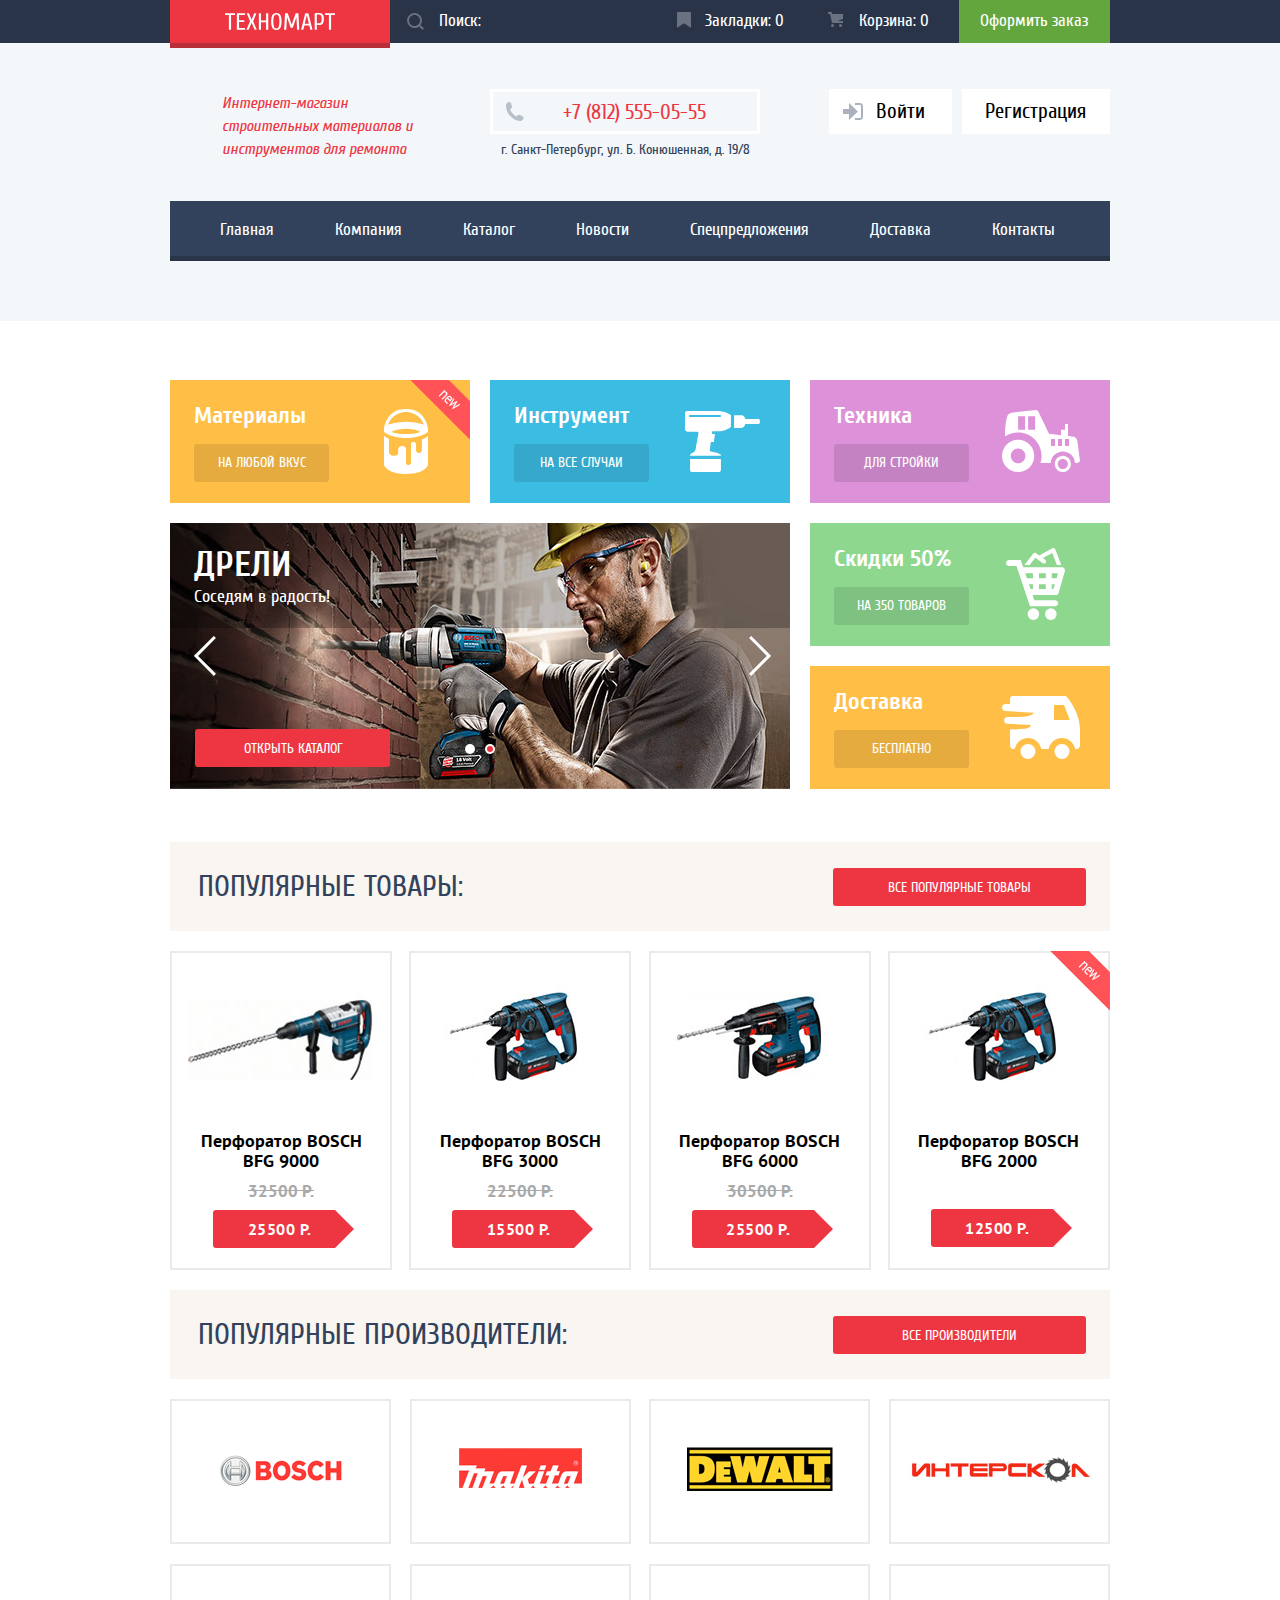
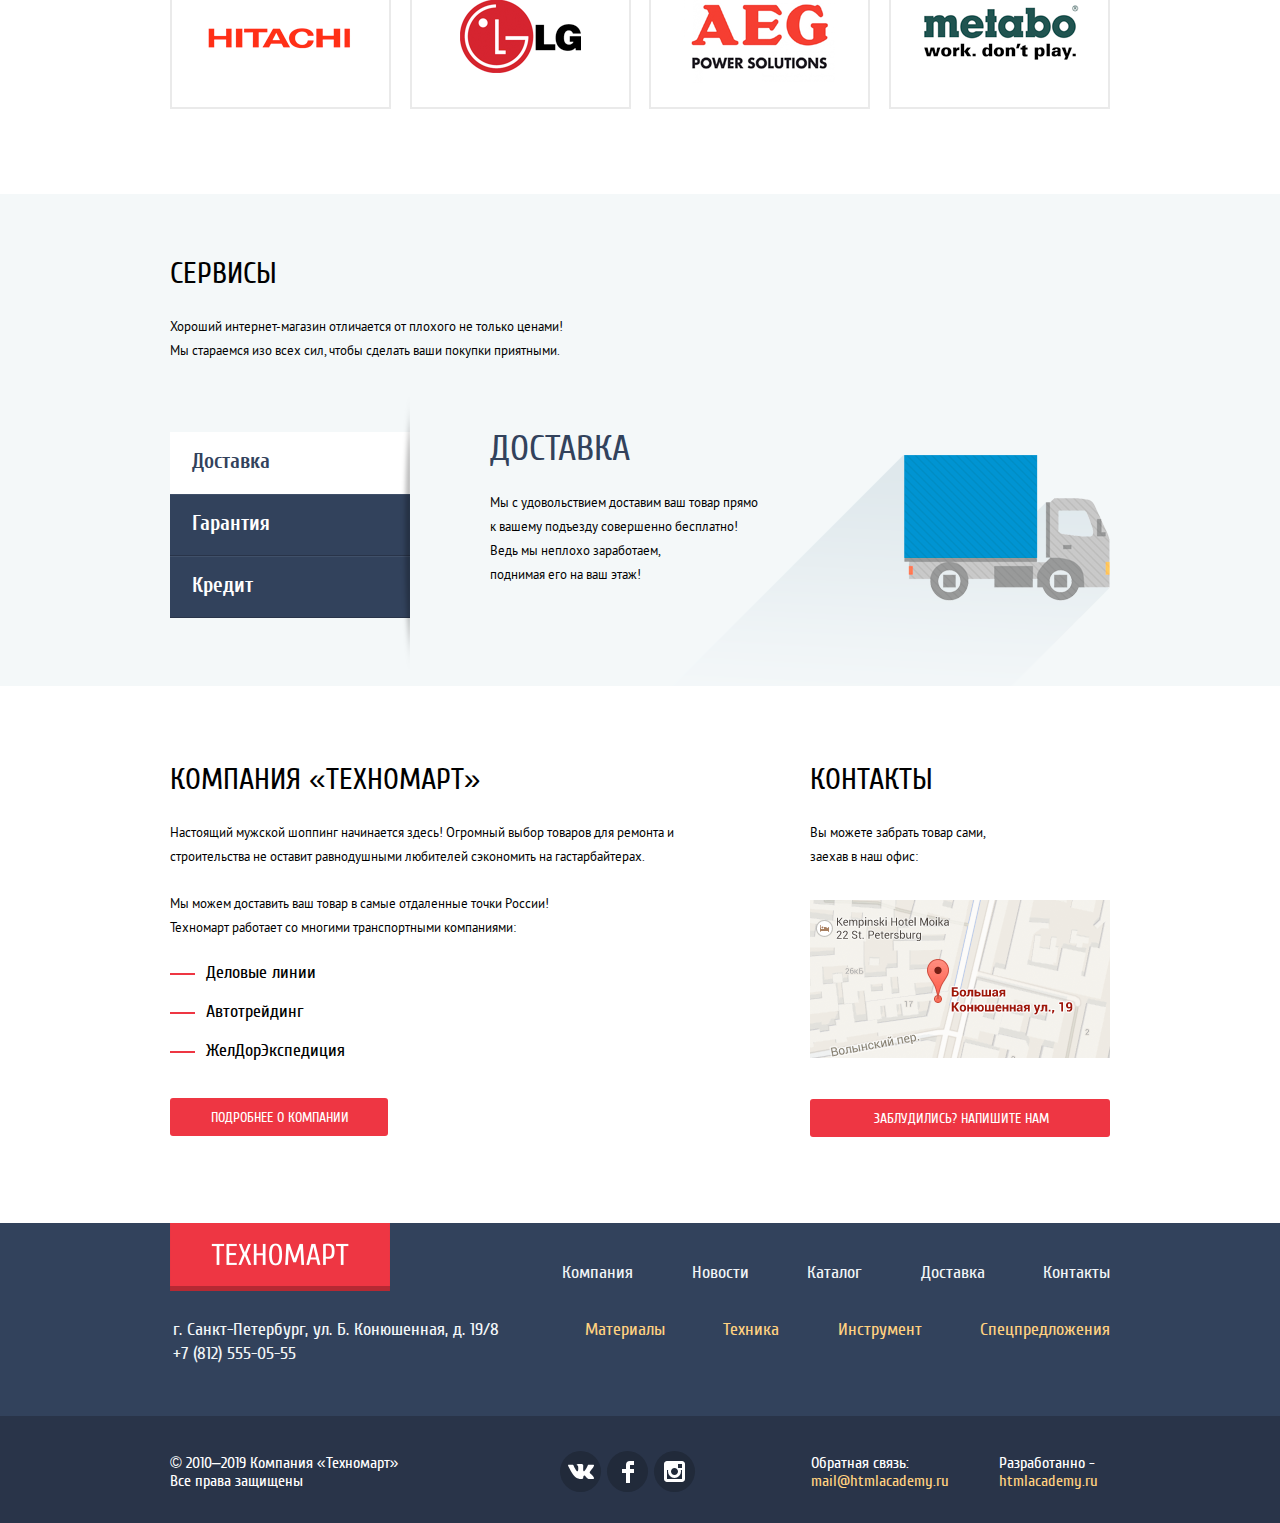
<file: index.html>
<!DOCTYPE html>
<html lang="ru">
<head>
    <meta charset="utf-8">
    <title>HTML Academy: Техномарт</title>
    <link rel="stylesheet" href="css/normalize.css">
    <link rel="stylesheet" href="css/style.min.css">
</head>
<body>
<svg style="display:none">
    <symbol id="icon-search" viewBox="0 0 17 17">
        <path d="M17 15.586l-3.542-3.542A7.465 7.465 0 0 0 15 7.5 7.5 7.5 0 1 0 7.5 15c1.71 0 3.282-.579 4.544-1.542L15.586 17 17 15.586zM2 7.5C2 4.467 4.467 2 7.5 2 10.532 2 13 4.467 13 7.5c0 3.032-2.468 5.5-5.5 5.5A5.506 5.506 0 0 1 2 7.5z"/>
    </symbol>
    <symbol id="icon-mark" viewBox="0 0 14 16">
        <path d="M14 15c0 .55-.368.741-.818.426l-5.363-3.765c-.45-.315-1.187-.315-1.637 0L.818 15.426C.368 15.741 0 15.55 0 15V1c0-.55.45-1 1-1h12c.55 0 1 .45 1 1v14z"/>
    </symbol>
    <symbol id="icon-basket" viewBox="0 0 15 15">
        <circle cx="4.5" cy="13.5" r="1.5"/>
        <circle cx="12.5" cy="13.5" r="1.5"/>
        <path d="M15 2H4.07l-.422-2H0v2h2.031l1.985 9H15V9H9.441L15 6.951z"/>
    </symbol>
    <symbol id="icon-phone" viewBox="0 0 19 19">
        <path d="M15.572 18.985h-.941c-4.129-.488-7.157-2.408-9.359-4.864C3.062 11.66 1.318 8.492.978 4.228V3.084c.078-.774.459-1.304.898-1.757C2.425.766 3.25.044 4.002.019c.554-.018 1.5.38 1.879.899.329.446.504 1.339.656 2.003.154.671.505 1.643.408 2.289-.148 1.007-1.487 1.434-1.879 2.166 1.307 3.135 3.443 5.439 6.293 7.031.715-.392 1.346-1.572 2.332-1.595.359-.009.818.178 1.184.286.402.121.75.275 1.104.408.596.224 1.648.521 2.004 1.021.365.513.57 1.356.49 1.879-.164 1.041-1.879 2.197-2.901 2.579z"/>
    </symbol>
    <symbol id="icon-enter" viewBox="0 0 20 17">
        <path d="M14.875 8.5L6 0v6H0v5h6v6z"/>
        <path d="M16.986 15.01h-5.027V17h5.027c2.178 0 3.004-1.81 3.029-3.026V3.028C19.99 1.811 19.164 0 16.986 0h-5.027v1.99h5.027c.839 0 .992.681 1.01 1.057v10.904c-.017.376-.171 1.059-1.01 1.059z"/>
    </symbol>
    <symbol id="vk" viewBox="0 0 26 15">
        <path d="M16.138 11.51c.956-.309 2.18 2.04 3.483 2.939.978.681 1.727.534 1.727.534l3.473-.05s1.815-.112.957-1.554c-.071-.12-.503-1.069-2.585-3.022-2.177-2.043-1.882-1.712.739-5.244 1.597-2.153 2.236-3.468 2.036-4.028-.192-.539-1.365-.399-1.365-.399L20.69.713c-.381.001-.704.119-.851.515-.003.004-.621 1.666-1.445 3.079-1.741 2.989-2.436 3.148-2.724 2.961-.661-.433-.494-1.737-.494-2.664 0-2.897.432-4.105-.846-4.417-.427-.104-.739-.172-1.828-.182-1.392-.021-2.574 0-3.244.329-.445.223-.786.712-.579.74.26.035.843.16 1.155.586.401.552.389 1.789.389 1.789s.229 3.411-.54 3.834c-.528.29-1.25-.302-2.803-3.016-.793-1.388-1.392-2.922-1.392-2.922s-.116-.285-.326-.441c-.25-.185-.6-.244-.6-.244L.848.684S.29.7.085.946c-.182.218-.015.668-.015.668s2.909 6.881 6.203 10.347c3.02 3.182 6.452 2.971 6.452 2.971h1.555s.469-.054.709-.312c.224-.24.214-.691.214-.691s-.031-2.109.935-2.419z"/>
    </symbol>
    <symbol id="fb" viewBox="0 0 12 22">
        <path d="M12 4V0H8a4 4 0 0 0-4 4v4H0v4h4v10h4V12h4V8H8V4h4z"/>
    </symbol>
    <symbol id="instagram" viewBox="0 0 21 21">
        <path d="M18 0H3C1.35 0 0 1.35 0 3v15c0 1.65 1.35 3 3 3h15c1.65 0 3-1.35 3-3V3c0-1.65-1.35-3-3-3zm-7.5 7c1.93 0 3.5 1.57 3.5 3.5S12.43 14 10.5 14 7 12.43 7 10.5 8.57 7 10.5 7zM18 18H3V9h1.181A6.504 6.504 0 0 0 4 10.5a6.5 6.5 0 1 0 13 0 6.45 6.45 0 0 0-.181-1.5H18v9zm0-11h-4V3h4v4z"/>
    </symbol>
    <symbol id="toggle" viewBox="0 0 22 40">
        <path d="M19.83-.035l2.089 2.099L4.13 19.947l17.847 17.939-2.09 2.099L-.048 19.947z"/>
    </symbol>
</svg>
<header class="header">
    <div class="top-header">
        <div class="container top-header-wrapper">
            <a class="logo header-logo" href="#"><img alt="Техномарт" class="logo-img" height="22" src="img/logo-text.svg" width="137"></a>
            <form action="https://echo.htmlacademy.ru" class="search-form" method="get">
                <label  for="search" class="visually-hidden">Поиск:</label>
                <input type="search" name="search" class="search" id="search" placeholder="Поиск:">
                <svg class="icon-search" width="17" height="17">
                    <use xlink:href="#icon-search"></use>
                </svg>
            </form>
            <a class="markers markers-null" href="#">Закладки: <span class="marker-count">0</span></a>
            <a class="basket basket-null" href="#">Корзина: <span class="basket-count">0</span></a>
            <a class="checkout" href="#">Оформить заказ</a>
        </div>
    </div>
    <div class="bottom-header">
        <div class="container">
            <div class="bottom-header-wrapper">
                <h1 class="main-title">Интернет-магазин строительных материалов и инструментов для ремонта</h1>
                <div class="header-contacts">
                    <a class="phone header-phone" href="tel:+78125550555">
                        +7 (812) 555-05-55
                    </a>
                    <p class="address header-address">г. Санкт-Петербург, ул. Б. Конюшенная, д. 19/8</p>
                </div>
                <ul class="user-menu">
                    <li class="user-menu-item">
                        <a class="user-menu-link icon" href="#">Войти</a>
                    </li>
                    <li class="user-menu-item">
                        <a class="user-menu-link" href="#">Регистрация</a>
                    </li>
                </ul>
            </div>
            <nav class="main-navigation">
                <ul class="navigation-list">
                    <li class="navigation item">
                        <a class="navigation-link" href="#">Главная</a>
                    </li>
                    <li class="navigation item">
                        <a class="navigation-link" href="#">Компания</a>
                    </li>
                    <li class="navigation item">
                        <a class="navigation-link" href="catalog.html">Каталог</a>
                    </li>
                    <li class="navigation item">
                        <a class="navigation-link" href="#">Новости</a>
                    </li>
                    <li class="navigation item">
                        <a class="navigation-link" href="#">Спецпредложения</a>
                    </li>
                    <li class="navigation item">
                        <a class="navigation-link" href="#">Доставка</a>
                    </li>
                    <li class="navigation item">
                        <a class="navigation-link" href="#">Контакты</a>
                    </li>
                </ul>
            </nav>
        </div>
    </div>
</header>
<main>
    <div class="container">
        <section class="banners">
            <h2 class="visually-hidden">Улуги, предоставляемые нашей компанией:</h2>
            <ul class="banners-list">
                <li class="banner materials yellow new">
                    <h3 class="banner-title">Материалы</h3>
                    <a class="btn banner-btn" href="#">На любой вкус</a>
                </li>
                <li class="banner tools blue">
                    <h3 class="banner-title">Инструмент</h3>
                    <a class="btn banner-btn" href="#">На все случаи</a>
                </li>
                <li class="banner technic violet">
                    <h3 class="banner-title">Техника</h3>
                    <a class="btn banner-btn" href="#">Для стройки</a>
                </li>
            </ul>
            <div class="banner-stroke">
                <div class="banners-slider">
                    <div class="slide slide-1">
                        <h2 class="slide-title">Перфораторы</h2>
                        <p class="slide-subtitle">Настоящие мужские игрушки</p>
                    </div>
                    <div class="slide slide-2 active">
                        <h2 class="slide-title">Дрели</h2>
                        <p class="slide-subtitle">Соседям в радость!</p>
                    </div>
                    <a class="btn slide-btn" href="catalog.html">Открыть каталог</a>
                    <button class="slide-toggle back">
                        <svg class="toggle" width="22" height="40">
                            <use xlink:href="#toggle"></use>
                        </svg>
                        <span class="visually-hidden">назад</span>
                    </button>
                    <button class="slide-toggle next">
                        <svg class="toggle" width="22" height="40">
                            <use xlink:href="#toggle"></use>
                        </svg>
                        <span class="visually-hidden">вперед</span>
                    </button>
                    <div class="slide-controls-wrapper">
                        <label class="slide-controls" for="slide-control-1" aria-label="Включить 1 слайд"></label>
                        <label class="slide-controls active" for="slide-control-2" aria-label="Включить 2 слайд"></label>
                    </div>
                    <input checked class="visually-hidden" id="slide-control-1" name="services-slide" type="radio">
                    <input class="visually-hidden" id="slide-control-2" name="services-slide" type="radio">
                </div>
                <ul class="banners-list column">
                    <li class="banner sale green">
                        <h3 class="banner-title">Скидки 50%</h3>
                        <a class="btn banner-btn" href="#">На 350 товаров</a>
                    </li>
                    <li class="banner delivery yellow">
                        <h3 class="banner-title">Доставка</h3>
                        <a class="btn banner-btn" href="#">Бесплатно</a>
                    </li>
                </ul>
            </div>
        </section>
        <section class="popular-product">
            <div class="title-wrapper">
                <h2 class="bg-title">Популярные товары:</h2>
                <a class="btn" href="#">Все популярные товары</a>
            </div>
            <ul class="catalog-list">
                <li>
                    <article class="catalog-item">
                        <div class="catalog-img-wrapper">
                            <img alt="Перфоратор BOSCH BFG 9000" class="catalog-item-img" height="170" src="img/item-1.jpg"
                                 width="218">
                            <div class="catalog-link-buttons">
                                <a class="catalog-link-btn catalog-link-buy" href="#">Купить</a>
                                <a class="catalog-link-btn catalog-link-mark" href="#">В закладки</a>
                            </div>
                        </div>
                        <h3 class="catalog-item-name">Перфоратор BOSCH BFG 9000</h3>
                        <span class="old-price">32500 Р.</span>
                        <div class="btn btn-price">25500 Р.</div>
                    </article>
                </li>
                <li>
                    <article class="catalog-item">
                        <div class="catalog-img-wrapper">
                            <img alt="Перфоратор BOSCH BFG 3000" class="catalog-item-img" height="170" src="img/item-2.jpg"
                                 width="218">
                            <div class="catalog-link-buttons">
                                <a class="catalog-link-btn catalog-link-buy" href="#">Купить</a>
                                <a class="catalog-link-btn catalog-link-mark" href="#">В закладки</a>
                            </div>
                        </div>
                        <h3 class="catalog-item-name">Перфоратор BOSCH BFG 3000</h3>
                        <span class="old-price">22500 Р.</span>
                        <div class="btn btn-price">15500 Р.</div>
                    </article>
                </li>
                <li>
                    <article class="catalog-item">
                        <div class="catalog-img-wrapper">
                            <img alt="Перфоратор BOSCH BFG 6000" class="catalog-item-img" height="170" src="img/item-3.jpg"
                                 width="218">
                            <div class="catalog-link-buttons">
                                <a class="catalog-link-btn catalog-link-buy" href="#">Купить</a>
                                <a class="catalog-link-btn catalog-link-mark" href="#">В закладки</a>
                            </div>
                        </div>
                        <h3 class="catalog-item-name">Перфоратор BOSCH BFG 6000</h3>
                        <span class="old-price">30500 Р.</span>
                        <div class="btn btn-price">25500 Р.</div>
                    </article>
                </li>
                <li>
                    <article class="catalog-item new">
                        <div class="catalog-img-wrapper">
                            <img alt="Перфоратор BOSCH BFG 2000" class="catalog-item-img" height="170" src="img/item-4.jpg"
                                 width="218">
                            <div class="catalog-link-buttons">
                                <a class="catalog-link-btn catalog-link-buy" href="#">Купить</a>
                                <a class="catalog-link-btn catalog-link-mark" href="#">В закладки</a>
                            </div>
                        </div>
                        <h3 class="catalog-item-name">Перфоратор BOSCH BFG 2000</h3>
                        <span class="old-price"></span>
                        <div class="btn btn-price">12500 Р.</div>
                    </article>
                </li>
            </ul>
        </section>
        <section class="popular-manufacturers">
            <div class="title-wrapper">
                <h2 class="bg-title">Популярные производители:</h2>
                <a class="btn" href="#">Все производители</a>
            </div>
            <ul class="manufacturers-list">
                <li>
                    <article class="manufacturers-item bosch">
                        <a href="#">
                            <h3 class="visually-hidden">Bosch</h3>
                            <img alt="Bosch" height="37" src="img/bosch.png" width="126">
                        </a>
                    </article>
                </li>
                <li>
                    <article class="manufacturers-item makita">
                        <a href="#">
                            <h3 class="visually-hidden">Makita</h3>
                            <img alt="Makita" height="40" src="img/makita.png" width="123">
                        </a>
                    </article>
                </li>
                <li>
                    <article class="manufacturers-item dewalt">
                        <a href="#">
                            <h3 class="visually-hidden">DeWalt</h3>
                            <img alt="DeWalt" height="44" src="img/dewalt.png" width="146">
                        </a>
                    </article>
                </li>
                <li>
                    <article class="manufacturers-item interskol">
                        <a href="#">
                            <h3 class="visually-hidden">Интерском</h3>
                            <img alt="Интерском" height="88" src="img/interskol.png" width="200">
                        </a>
                    </article>
                </li>
                <li>
                    <article class="manufacturers-item hitachi">
                        <a href="#">
                            <h3 class="visually-hidden">Hitachi</h3>
                            <img alt="Hitachi" height="31" src="img/hitachi.png" width="169">
                        </a>
                    </article>
                </li>
                <li>
                    <article class="manufacturers-item lg">
                        <a href="#">
                            <h3 class="visually-hidden">LG</h3>
                            <img alt="LG" height="73" src="img/lg.png" width="121">
                        </a>
                    </article>
                </li>
                <li>
                    <article class="manufacturers-item aeg">
                        <a href="#">
                            <h3 class="visually-hidden">AEG</h3>
                            <img alt="AEG" height="96" src="img/aeg.png" width="151">
                        </a>
                    </article>
                </li>
                <li>
                    <article class="manufacturers-item metabo">
                        <a href="#">
                            <h3 class="visually-hidden">Metaboo</h3>
                            <img alt="Metaboo" height="69" src="img/metabo.png" width="204">
                        </a>
                    </article>
                </li>
            </ul>
        </section>
    </div>
    <section class="services">
        <div class="container">
            <div class="services-text-block">
                <h2 class="title">Сервисы</h2>
                <p class="description">Хороший интернет-магазин отличается от плохого не только ценами! Мы стараемся изо всех
                    сил, чтобы сделать ваши покупки приятными.
                </p>
            </div>
            <div class="services-wrapper">
                <ul class="services-controls-list">
                    <li>
                        <a class="services-controls-link current" href="#">Доставка</a>
                    </li>
                    <li>
                        <a class="services-controls-link" href="#">Гарантия</a>
                    </li>
                    <li>
                        <a class="services-controls-link" href="#">Кредит</a>
                    </li>
                </ul>
                <div class="services-slider">
                    <div class="service-slide service-slide-1 current" id="service-slide-1">
                        <h3 class="service-slide-title">Доставка</h3>
                        <p class="description">Мы с удовольствием доставим ваш товар прямо<br>
                            к вашему подъезду совершенно бесплатно!
                            Ведь мы неплохо заработаем,<br>
                            поднимая его на ваш этаж!
                        </p>
                    </div>
                    <div class="service-slide service-slide-2" id="service-slide-2">
                        <h3 class="service-slide-title">Гарантия</h3>
                        <p class="description">Если купленный у нас товар поломается или заискрит,<br>
                            а также в случае пожара, спровоцированного его возгаранием, вы всегда можете быть уверены в
                            нашей гарантии. Мы обменяем сгоревший товар на новый.<br>
                            Дом уж восстановите как-нибудь сами.
                        </p>
                    </div>
                    <div class="service-slide service-slide-3" id="service-slide-3">
                        <h3 class="service-slide-title">Кредит</h3>
                        <p class="description">Залезть в долговую яму стало проще!<br>
                            Кредитные консультанты придут вам на помощь.
                        </p>
                        <a class="btn" href="#">Отправить заявку</a>
                    </div>
                </div>
            </div>
        </div>
    </section>
    <section class="about-company">
        <div class="container about-company-wrapper">
            <div class="about-company-item">
                <h2 class="title">Компания «Техномарт»</h2>
                <p class="description about-description">Настоящий мужской шоппинг начинается здесь! Огромный выбор товаров для ремонта и
                    строительства не оставит равнодушными любителей сэкономить на гастарбайтерах.
                </p>
                <p class="description about-description special-width">Мы можем доставить ваш товар в самые отдаленные точки России!
                    Техномарт работает со многими транспортными компаниями:
                </p>
                <ul class="transport-company-list">
                    <li class="transport-company-item">Деловые линии</li>
                    <li class="transport-company-item">Автотрейдинг</li>
                    <li class="transport-company-item">ЖелДорЭкспедиция</li>
                </ul>
                <a class="btn" href="#">Подробнее о компании</a>
            </div>
            <div class="about-company-item contacts">
                <h2 class="title">Контакты</h2>
                <p class="description contacts-description">Вы можете забрать товар сами, заехав в наш офис:
                </p>
                <a class="mini-map" href="map.html">
                    <img alt="Мы находимся по адресу г. Санкт-Петербург, ул. Б. Конюшенная, д. 19/8" src="img/map-mini.png" width="300" height="158">
                </a>
                <a class="map-btn btn call-feedback-popup" href="feedback.html">Заблудились? Напишите нам</a>
            </div>
        </div>
    </section>
</main>
<footer class="footer">
    <div class="top-footer">
        <div class="container">
            <div class="footer-stroke">
                <a class="logo footer-logo" href="#"><img alt="Техномарт" class="logo-img" height="68" src="img/logo-footer.png" width="220"></a>
                <ul class="footer-navigation">
                    <li>
                        <a class="footer-navigation-link" href="#">Компания</a>
                    </li>
                    <li>
                        <a class="footer-navigation-link" href="#">Новости</a>
                    </li>
                    <li>
                        <a class="footer-navigation-link" href="#">Каталог</a>
                    </li>
                    <li>
                        <a class="footer-navigation-link" href="#">Доставка</a>
                    </li>
                    <li>
                        <a class="footer-navigation-link" href="#">Контакты</a>
                    </li>
                </ul>
            </div>
            <div class="footer-stroke">
                <p class="footer-address">
                    г. Санкт-Петербург, ул. Б. Конюшенная, д. 19/8
                    <a class="footer-phone" href="tel:+78125550555">+7 (812) 555-05-55</a>
                </p>
                <ul class="footer-catalog">
                    <li>
                        <a class="footer-catalog-link" href="#">Материалы</a>
                    </li>
                    <li>
                        <a class="footer-catalog-link" href="#">Техника</a>
                    </li>
                    <li>
                        <a class="footer-catalog-link" href="#">Инструмент</a>
                    </li>
                    <li>
                        <a class="footer-catalog-link" href="#">Спецпредложения</a>
                    </li>
                </ul>
            </div>
        </div>
    </div>
    <div class="bottom-footer">
        <div class="container bottom-footer-wrapper">
            <p class="copyright">© 2010–2019 Компания «Техномарт»
                <span>Все права защищены</span>
            </p>
            <ul class="social-list">
                <li class="social-item">
                    <a class="social-btn vk" href="#">
                        <svg class="social-icon" width="26" height="15">
                            <use xlink:href="#vk"></use>
                        </svg>
                        <span class="visually-hidden">Мы в Вконтакте</span>
                    </a>
                </li>
                <li class="social-item">
                    <a class="social-btn facebook" href="#">
                        <svg class="social-icon" width="12" height="22">
                            <use xlink:href="#fb"></use>
                        </svg>
                        <span class="visually-hidden">Мы в Фейсбуке</span>
                    </a>
                </li>
                <li class="social-item">
                    <a class="social-btn inst" href="#">
                        <svg class="social-icon" width="21" height="21">
                            <use xlink:href="#instagram"></use>
                        </svg>
                        <span class="visually-hidden">Мы в Инстаграме</span>
                    </a>
                </li>
            </ul>
            <p class="feedback-text">Обратная связь:
                <a class="feedback-link" href="mailto:mail@htmlacademy.ru">mail@htmlacademy.ru</a>
            </p>
            <p class="feedback-text">Разработанно -
                <a class="feedback-link" href="https://htmlacademy.ru/intensive/htmlcss">htmlacademy.ru</a>
            </p>
        </div>
    </div>
</footer>
<section class="popup feedback-popup">
    <button class="btn-close feedback-close" type="button"><span class="visually-hidden">Закрыть окно</span></button>
    <div class="popup-content">
        <h2 class="visually-hidden">Напишите нам:</h2>
        <form class="feedback-form" method="get" action="https://echo.htmlacademy.ru">
            <div class="popup-content-wrapper">
                <p class="input-wrapper">
                    <label for="user-name" class="form-label">Ваше имя:</label>
                    <input class="form-input" type="text" id="user-name" name="name" placeholder="Имя Фамилия" value="">
                </p>
                <p class="input-wrapper">
                    <label for="user-mail" class="form-label">Ваш e-mail:</label>
                    <input class="form-input" type="email" id="user-mail" name="email" placeholder="email@example.com" value="">
                </p>
                <p class="input-wrapper textarea-wrapper">
                    <label for="user-message" class="form-label">Текст письма:</label>
                    <textarea class="feedback-message" id="user-message" name="message" placeholder="В свободной форме"></textarea>
                </p>
            </div>
            <div class="popup-footer">
                <button class="btn" type="submit">Отправить</button>
            </div>
        </form>
    </div>
</section>
<section class="popup map-popup">
    <button class="btn-close map-close" type="button"><span class="visually-hidden">Закрыть окно</span></button>
    <div class="popup-content">
        <h2 class="visually-hidden">Мы находимся здесь:</h2>
        <iframe src="https://www.google.com/maps/embed?pb=!1m18!1m12!1m3!1d999.3078704400485!2d30.323024281220423!3d59.938518143145274!2m3!1f0!2f0!3f0!3m2!1i1024!2i768!4f13.1!3m3!1m2!1s0x4696310fca5ba729%3A0xea9c53d4493c879f!2z0JHQvtC70YzRiNCw0Y8g0JrQvtC90Y7RiNC10L3QvdCw0Y8g0YPQuy4sIDE5LCDQodCw0L3QutGCLdCf0LXRgtC10YDQsdGD0YDQsywgMTkxMTg2!5e0!3m2!1sru!2sru!4v1560842432463!5m2!1sru!2sru" width="940" height="466" style="border:0" allowfullscreen></iframe>
        <img src="img/map.png" alt="г. Санкт-Петербург, ул. Б. Конюшенная, д. 19/8" width="940" height="446">
    </div>
</section>

<script src="js/script.min.js"></script>
</body>
</html>
</file>
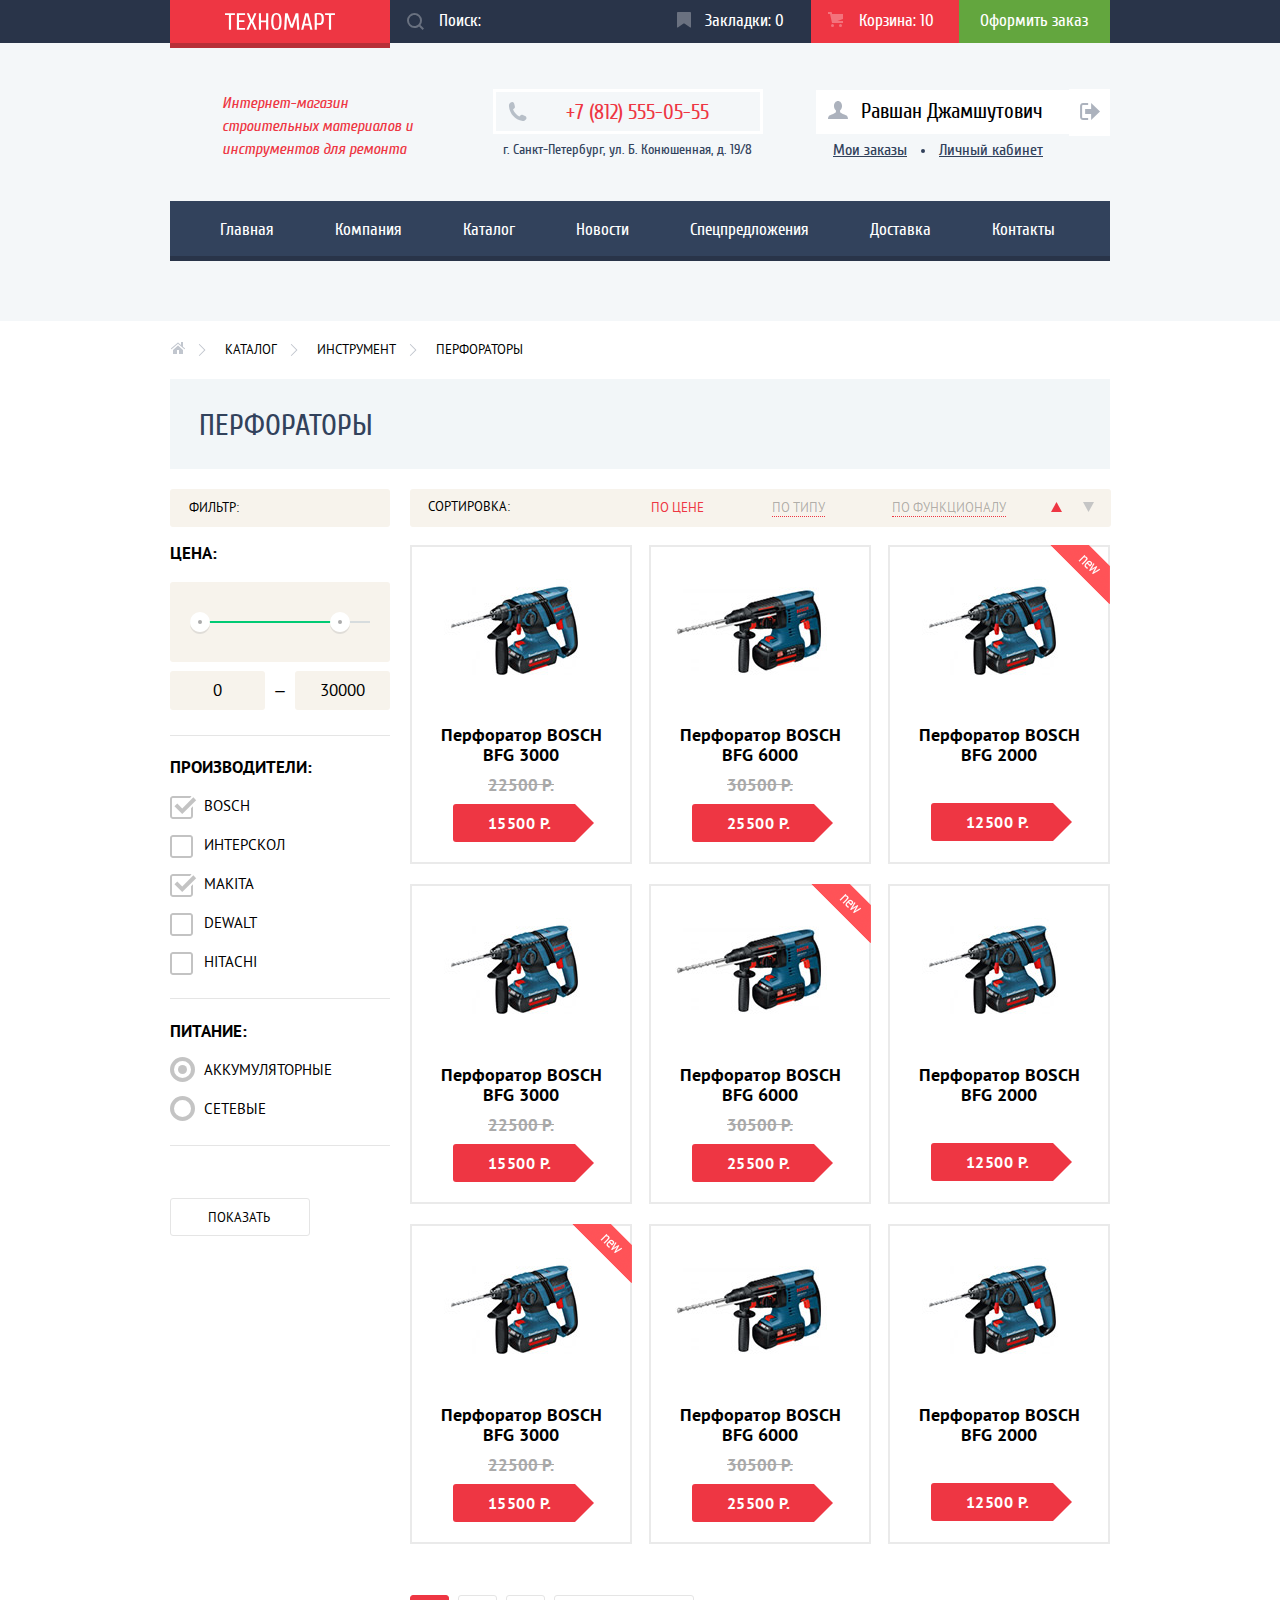
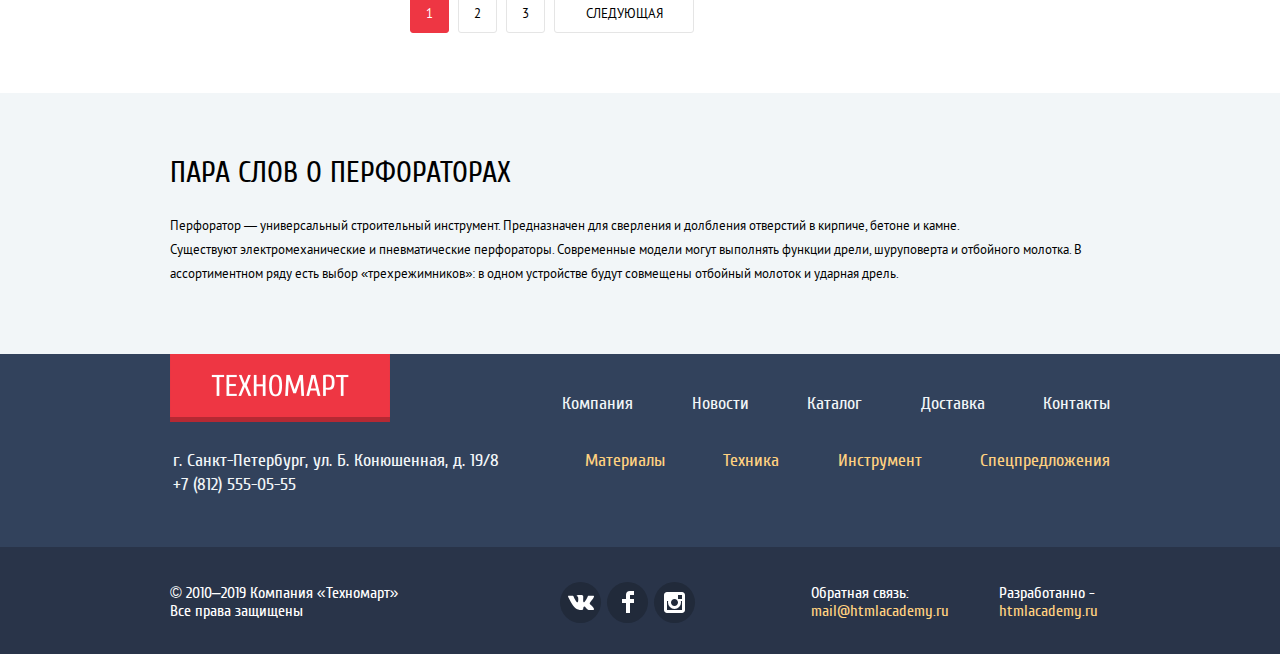
<file: catalog.html>
<!DOCTYPE html>
<html lang="en">
<head>
    <meta charset="UTF-8">
    <title>Каталог Техномарта</title>
    <link rel="stylesheet" href="css/normalize.css">
    <link rel="stylesheet" href="css/style.min.css">
</head>
<body>
<svg style="display:none">
    <symbol id="icon-search" viewBox="0 0 17 17">
        <path d="M17 15.586l-3.542-3.542A7.465 7.465 0 0 0 15 7.5 7.5 7.5 0 1 0 7.5 15c1.71 0 3.282-.579 4.544-1.542L15.586 17 17 15.586zM2 7.5C2 4.467 4.467 2 7.5 2 10.532 2 13 4.467 13 7.5c0 3.032-2.468 5.5-5.5 5.5A5.506 5.506 0 0 1 2 7.5z"/>
    </symbol>
    <symbol id="icon-mark" viewBox="0 0 14 16">
        <path d="M14 15c0 .55-.368.741-.818.426l-5.363-3.765c-.45-.315-1.187-.315-1.637 0L.818 15.426C.368 15.741 0 15.55 0 15V1c0-.55.45-1 1-1h12c.55 0 1 .45 1 1v14z"/>
    </symbol>
    <symbol id="icon-basket" viewBox="0 0 15 15">
        <circle cx="4.5" cy="13.5" r="1.5"/>
        <circle cx="12.5" cy="13.5" r="1.5"/>
        <path d="M15 2H4.07l-.422-2H0v2h2.031l1.985 9H15V9H9.441L15 6.951z"/>
    </symbol>
    <symbol id="icon-phone" viewBox="0 0 19 19">
        <path d="M15.572 18.985h-.941c-4.129-.488-7.157-2.408-9.359-4.864C3.062 11.66 1.318 8.492.978 4.228V3.084c.078-.774.459-1.304.898-1.757C2.425.766 3.25.044 4.002.019c.554-.018 1.5.38 1.879.899.329.446.504 1.339.656 2.003.154.671.505 1.643.408 2.289-.148 1.007-1.487 1.434-1.879 2.166 1.307 3.135 3.443 5.439 6.293 7.031.715-.392 1.346-1.572 2.332-1.595.359-.009.818.178 1.184.286.402.121.75.275 1.104.408.596.224 1.648.521 2.004 1.021.365.513.57 1.356.49 1.879-.164 1.041-1.879 2.197-2.901 2.579z"/>
    </symbol>
    <symbol id="icon-enter" viewBox="0 0 20 17">
        <path d="M14.875 8.5L6 0v6H0v5h6v6z"/>
        <path d="M16.986 15.01h-5.027V17h5.027c2.178 0 3.004-1.81 3.029-3.026V3.028C19.99 1.811 19.164 0 16.986 0h-5.027v1.99h5.027c.839 0 .992.681 1.01 1.057v10.904c-.017.376-.171 1.059-1.01 1.059z"/>
    </symbol>
    <symbol id="icon-user" viewBox="0 0 20 18">
        <path d="M17.881 14.166c-2.144-.735-4.256-1.666-5.207-2.39-.657-.501-.77-1.618-.517-2.415 1.118-.903 1.864-2.477 1.864-4.278C14.021 2.276 12.221 0 10 0S5.979 2.276 5.979 5.083c0 1.801.746 3.374 1.863 4.277.253.798.141 1.915-.517 2.416-.95.724-3.063 1.654-5.207 2.39S0 18 0 18h20s.025-3.099-2.119-3.834z"/>
    </symbol>
    <symbol id="vk" viewBox="0 0 26 15">
        <path d="M16.138 11.51c.956-.309 2.18 2.04 3.483 2.939.978.681 1.727.534 1.727.534l3.473-.05s1.815-.112.957-1.554c-.071-.12-.503-1.069-2.585-3.022-2.177-2.043-1.882-1.712.739-5.244 1.597-2.153 2.236-3.468 2.036-4.028-.192-.539-1.365-.399-1.365-.399L20.69.713c-.381.001-.704.119-.851.515-.003.004-.621 1.666-1.445 3.079-1.741 2.989-2.436 3.148-2.724 2.961-.661-.433-.494-1.737-.494-2.664 0-2.897.432-4.105-.846-4.417-.427-.104-.739-.172-1.828-.182-1.392-.021-2.574 0-3.244.329-.445.223-.786.712-.579.74.26.035.843.16 1.155.586.401.552.389 1.789.389 1.789s.229 3.411-.54 3.834c-.528.29-1.25-.302-2.803-3.016-.793-1.388-1.392-2.922-1.392-2.922s-.116-.285-.326-.441c-.25-.185-.6-.244-.6-.244L.848.684S.29.7.085.946c-.182.218-.015.668-.015.668s2.909 6.881 6.203 10.347c3.02 3.182 6.452 2.971 6.452 2.971h1.555s.469-.054.709-.312c.224-.24.214-.691.214-.691s-.031-2.109.935-2.419z"/>
    </symbol>
    <symbol id="fb" viewBox="0 0 12 22">
        <path d="M12 4V0H8a4 4 0 0 0-4 4v4H0v4h4v10h4V12h4V8H8V4h4z"/>
    </symbol>
    <symbol id="instagram" viewBox="0 0 21 21">
        <path d="M18 0H3C1.35 0 0 1.35 0 3v15c0 1.65 1.35 3 3 3h15c1.65 0 3-1.35 3-3V3c0-1.65-1.35-3-3-3zm-7.5 7c1.93 0 3.5 1.57 3.5 3.5S12.43 14 10.5 14 7 12.43 7 10.5 8.57 7 10.5 7zM18 18H3V9h1.181A6.504 6.504 0 0 0 4 10.5a6.5 6.5 0 1 0 13 0 6.45 6.45 0 0 0-.181-1.5H18v9zm0-11h-4V3h4v4z"/>
    </symbol>
    <symbol id="home" viewBox="0 0 15 12">
        <g>
            <path d="M3 8v4h4V8h2v4h4V8L8 3.516z"/>
            <path d="M14.831 6.365L13 4.751V0h-2v2.987L8.332.635c-.02-.017-.043-.023-.064-.037a.465.465 0 0 0-.08-.047.551.551 0 0 0-.095-.024C8.062.521 8.032.515 8 .515c-.031 0-.061.006-.092.012a.46.46 0 0 0-.095.025c-.028.011-.053.029-.08.046-.021.014-.045.02-.064.037l-6.498 5.73a.501.501 0 0 0 .33.875.497.497 0 0 0 .331-.125L8 1.677l6.169 5.438a.501.501 0 0 0 .662-.75z"/>
        </g>
    </symbol>
    <symbol id="sort-arrow" viewBox="0 0 11 10">
        <path d="M5.5 10L0 0h11"/>
    </symbol>
    <symbol id="filter-range" viewBox="0 0 20 23">
        <path opacity=".3" fill="#ABABAB" d="M10 20C4.477 20 0 15.522 0 10v2c0 5.522 4.477 10 10 10 5.522 0 10-4.478 10-10v-2c0 5.522-4.478 10-10 10z"/>
        <circle fill="#FFF" cx="10" cy="10" r="10"/>
        <circle fill="#ABABAB" cx="10" cy="10" r="2"/>
    </symbol>
</svg>
<header class="header inner">
    <div class="top-header">
        <div class="container top-header-wrapper">
            <a href="index.html" class="logo header-logo"><img src="img/logo-text.svg" alt="Техномарт" class="logo-img" width="137" height="22"></a>
            <form action="https://echo.htmlacademy.ru" class="search-form" method="get">
                <label  for="search" class="visually-hidden">Поиск:</label>
                <input type="search" name="search" class="search" id="search" placeholder="Поиск:">
                <svg class="icon-search" width="17" height="17">
                    <use xlink:href="#icon-search"></use>
                </svg>
            </form>
            <a href="#" class="markers markers-null">Закладки: <span class="marker-count">0</span></a>
            <a href="#" class="basket basket-full">Корзина: <span class="basket-count">10</span></a>
            <a href="#" class="checkout">Оформить заказ</a>
        </div>
    </div>
    <div class="bottom-header">
        <div class="container">
            <div class="bottom-header-wrapper">
                <h1 class="main-title">Интернет-магазин строительных материалов и инструментов для ремонта</h1>
                <div class="header-contacts">
                    <a href="tel:+78125550555" class="phone header-phone">+7 (812) 555-05-55</a>
                    <p class="address header-address">г. Санкт-Петербург, ул. Б. Конюшенная, д. 19/8</p>
                </div>
                <div class="user-cabinet">
                    <div class="user-cabinet-wrapper">
                        <a href="#" class="user-name">Равшан Джамшутович</a>
                        <a href="#" class="user-out">
                            <span class="visually-hidden">Выйти из личного кабинета</span>
                        </a>
                    </div>
                    <ul class="user-menu-authorize">
                        <li class="user-menu-item">
                            <a href="#" class="user-menu-link user-menu-link-enter">Мои заказы</a>
                        </li>
                        <li class="user-menu-item">
                            <a href="#" class="user-menu-link user-menu-link-enter">Личный кабинет</a>
                        </li>
                    </ul>
                </div>
            </div>
            <nav class="main-navigation">
                <ul class="navigation-list">
                    <li class="navigation item">
                        <a href="index.html" class="navigation-link">Главная</a>
                    </li>
                    <li class="navigation-item">
                        <a href="#" class="navigation-link">Компания</a>
                    </li>
                    <li class="navigation-item">
                        <a class="navigation-link">Каталог</a>
                    </li>
                    <li class="navigation-item">
                        <a href="#" class="navigation-link">Новости</a>
                    </li>
                    <li class="navigation-item">
                        <a href="#" class="navigation-link">Спецпредложения</a>
                    </li>
                    <li class="navigation-item">
                        <a href="#" class="navigation-link">Доставка</a>
                    </li>
                    <li class="navigation-item">
                        <a href="#" class="navigation-link">Контакты</a>
                    </li>
                </ul>
            </nav>
        </div>
    </div>
</header>
<main>
    <div class="container">
        <h1 class="visually-hidden">Каталог товаров магазина Техномарт</h1>
        <ul class="breadcrumbs">
            <li class="bredcrumbs-item">
                <a href="index.html" class="breadcrumbs-link main">
                    <svg class="breadcrumb-home" width="15" height="12">
                        <use xlink:href="#home"></use>
                    </svg>
                    <span class="visually-hidden">На главную</span>
                </a>
            </li>
            <li class="bredcrumbs-item">
                <a href="#" class="breadcrumbs-link">Каталог</a>
            </li>
            <li class="bredcrumbs-item">
                <a href="#" class="breadcrumbs-link">Инструмент</a>
            </li>
            <li class="bredcrumbs-item">
                <a class="breadcrumbs-link">Перфораторы</a>
            </li>
        </ul>
        <h2 class="inner-title">Перфораторы</h2>
        <div class="content-wrapper">
            <section class="filter">
                <h3 class="filter-title">Фильтр:</h3>
                <form method="get" action="https://echo.htmlacademy.ru" class="filter-form">
                    <fieldset class="filter-range">
                        <legend>Цена:</legend>
                        <div class="range">
                            <div class="range-line">
                                <div class="range-value"></div>
                                <button type="button" class="range-button range-button-left"></button>
                                <button type="button" class="range-button range-button-right"></button>
                            </div>
                        </div>
                        <p class="range-price">
                            <input type="text" name="min-price" class="price price-min" value="0"> ‒
                            <input type="text" name="max-price" class="price price-max" value="30000">
                        </p>
                    </fieldset>
                    <fieldset class="filter-choice checkbox-wrapper">
                        <legend>Производители:</legend>
                        <ul>
                            <li>
                                <input type="checkbox" class="visually-hidden filter-input filter-checkbox filter-checkbox" id="filter-bosch" name="bosch" checked>
                                <label for="filter-bosch" class="filter-label">Bosch</label>
                            </li>
                            <li>
                                <input type="checkbox" class="visually-hidden filter-input filter-checkbox filter-checkbox" id="filter-interskol" name="interskol">
                                <label for="filter-interskol" class="filter-label">Интерскол</label>
                            </li>
                            <li>
                                <input type="checkbox" class="visually-hidden filter-input filter-checkbox filter-checkbox" id="filter-makita" name="makita" checked>
                                <label for="filter-makita" class="filter-label">Makita</label>
                            </li>
                            <li>
                                <input type="checkbox" class="visually-hidden filter-input filter-checkbox filter-checkbox" id="filter-dewalt" name="dewalt">
                                <label for="filter-dewalt" class="filter-label">Dewalt</label>
                            </li>
                            <li>
                                <input type="checkbox" class="visually-hidden filter-input filter-checkbox filter-checkbox" id="filter-hitachi" name="hitachi">
                                <label for="filter-hitachi" class="filter-label">Hitachi</label>
                            </li>
                        </ul>
                    </fieldset>
                    <fieldset class="filter-choice radio-wrapper">
                        <legend>Питание:</legend>
                        <ul>
                            <li>
                                <input type="radio" class="visually-hidden filter-input filter-radio filter-radio" id="battery" name="power-supply"  value="Аккумуляторные" checked>
                                <label for="battery" class="filter-label">Аккумуляторные</label>
                            </li>
                            <li>
                                <input type="radio" class="visually-hidden filter-input filter-radio filter-radio" id="electricity" name="power-supply" value="Сетевые">
                                <label for="electricity" class="filter-label">Сетевые</label>
                            </li>
                        </ul>
                    </fieldset>
                    <button type="submit" class="btn btn-white">Показать</button>
                </form>
            </section>
            <div class="right-column-wrapper">
                <section class="filter-sort">
                    <h3 class="filter-sort-title">Сортировка:</h3>
                    <ul class="sort-control">
                        <li>
                            <a href="#" class="sort-link sort-link-activate">По цене</a>
                        </li>
                        <li>
                            <a href="#" class="sort-link">По типу</a>
                        </li>
                        <li>
                            <a href="#" class="sort-link">По функционалу</a>
                        </li>
                    </ul>
                    <ul class="sort-control toggle">
                        <li>
                            <a href="#" class="sort-button sort-button-up active">
                                <svg class="sort-arrow sort-arrow-up" width="11" height="10">
                                    <use xlink:href="#sort-arrow"></use>
                                </svg>
                                <span class="visually-hidden">По возрастанию</span>
                            </a>
                        </li>
                        <li>
                            <a href="#" class="sort-button sort-button-down">
                                <svg class="sort-arrow sort-arrow-down" width="11" height="10">
                                    <use xlink:href="#sort-arrow"></use>
                                </svg>
                                <span class="visually-hidden">По убыванию</span>
                            </a>
                        </li>
                    </ul>
                </section>
                <section class="catalog">
                    <h2 class="visually-hidden">Перфораторы на ваш выбор:</h2>
                    <ul class="catalog-list">
                        <li>
                            <article class="catalog-item">
                                <div class="catalog-img-wrapper">
                                    <img src="img/item-2.jpg" alt="Перфоратор BOSCH BFG 3000" class="catalog-item-img" width="218" height="170">
                                    <div class="catalog-link-buttons">
                                        <a href="#" class="catalog-link-btn catalog-link-buy">Купить</a>
                                        <a href="#" class="catalog-link-btn catalog-link-mark">В закладки</a>
                                    </div>
                                </div>
                                <h3 class="catalog-item-name">Перфоратор BOSCH BFG 3000</h3>
                                <span class="old-price">22500 Р.</span>
                                <div class="btn btn-price">15500 Р.</div>
                            </article>
                        </li>
                        <li>
                            <article class="catalog-item">
                                <div class="catalog-img-wrapper">
                                    <img src="img/item-3.jpg" alt="Перфоратор BOSCH BFG 6000" class="catalog-item-img" width="218" height="170">
                                    <div class="catalog-link-buttons">
                                        <a href="#" class="catalog-link-btn catalog-link-buy">Купить</a>
                                        <a href="#" class="catalog-link-btn catalog-link-mark">В закладки</a>
                                    </div>
                                </div>
                                <h3 class="catalog-item-name">Перфоратор BOSCH BFG 6000</h3>
                                <span class="old-price">30500 Р.</span>
                                <div class="btn btn-price">25500 Р.</div>
                            </article>
                        </li>
                        <li>
                            <article class="catalog-item new">
                                <div class="catalog-img-wrapper">
                                    <img src="img/item-4.jpg" alt="Перфоратор BOSCH BFG 2000" class="catalog-item-img" width="218" height="170">
                                    <div class="catalog-link-buttons">
                                        <a href="#" class="catalog-link-btn catalog-link-buy">Купить</a>
                                        <a href="#" class="catalog-link-btn catalog-link-mark">В закладки</a>
                                    </div>
                                </div>
                                <h3 class="catalog-item-name">Перфоратор BOSCH BFG 2000</h3>
                                <span class="old-price"></span>
                                <div class="btn btn-price">12500 Р.</div>
                            </article>
                        </li>
                        <li>
                            <article class="catalog-item">
                                <div class="catalog-img-wrapper">
                                    <img src="img/item-2.jpg" alt="Перфоратор BOSCH BFG 3000" class="catalog-item-img" width="218" height="170">
                                    <div class="catalog-link-buttons">
                                        <a href="#" class="catalog-link-btn catalog-link-buy">Купить</a>
                                        <a href="#" class="catalog-link-btn catalog-link-mark">В закладки</a>
                                    </div>
                                </div>
                                <h3 class="catalog-item-name">Перфоратор BOSCH BFG 3000</h3>
                                <span class="old-price">22500 Р.</span>
                                <div class="btn btn-price">15500 Р.</div>
                            </article>
                        </li>
                        <li>
                            <article class="catalog-item new">
                                <div class="catalog-img-wrapper">
                                    <img src="img/item-3.jpg" alt="Перфоратор BOSCH BFG 6000" class="catalog-item-img" width="218" height="170">
                                    <div class="catalog-link-buttons">
                                        <a href="#" class="catalog-link-btn catalog-link-buy">Купить</a>
                                        <a href="#" class="catalog-link-btn catalog-link-mark">В закладки</a>
                                    </div>
                                </div>
                                <h3 class="catalog-item-name">Перфоратор BOSCH BFG 6000</h3>
                                <span class="old-price">30500 Р.</span>
                                <div class="btn btn-price">25500 Р.</div>
                            </article>
                        </li>
                        <li>
                            <article class="catalog-item">
                                <div class="catalog-img-wrapper">
                                    <img src="img/item-4.jpg" alt="Перфоратор BOSCH BFG 2000" class="catalog-item-img" width="218" height="170">
                                    <div class="catalog-link-buttons">
                                        <a href="#" class="catalog-link-btn catalog-link-buy">Купить</a>
                                        <a href="#" class="catalog-link-btn catalog-link-mark">В закладки</a>
                                    </div>
                                </div>
                                <h3 class="catalog-item-name">Перфоратор BOSCH BFG 2000</h3>
                                <span class="old-price"></span>
                                <div class="btn btn-price">12500 Р.</div>
                            </article>
                        </li>
                        <li>
                            <article class="catalog-item new">
                                <div class="catalog-img-wrapper">
                                    <img src="img/item-2.jpg" alt="Перфоратор BOSCH BFG 3000" class="catalog-item-img" width="218" height="170">
                                    <div class="catalog-link-buttons">
                                        <a href="#" class="catalog-link-btn catalog-link-buy">Купить</a>
                                        <a href="#" class="catalog-link-btn catalog-link-mark">В закладки</a>
                                    </div>
                                </div>
                                <h3 class="catalog-item-name">Перфоратор BOSCH BFG 3000</h3>
                                <span class="old-price">22500 Р.</span>
                                <div class="btn btn-price">15500 Р.</div>
                            </article>
                        </li>
                        <li>
                            <article class="catalog-item">
                                <div class="catalog-img-wrapper">
                                    <img src="img/item-3.jpg" alt="Перфоратор BOSCH BFG 6000" class="catalog-item-img" width="218" height="170">
                                    <div class="catalog-link-buttons">
                                        <a href="#" class="catalog-link-btn catalog-link-buy">Купить</a>
                                        <a href="#" class="catalog-link-btn catalog-link-mark">В закладки</a>
                                    </div>
                                </div>
                                <h3 class="catalog-item-name">Перфоратор BOSCH BFG 6000</h3>
                                <span class="old-price">30500 Р.</span>
                                <div class="btn btn-price">25500 Р.</div>
                            </article>
                        </li>
                        <li>
                            <article class="catalog-item">
                                <div class="catalog-img-wrapper">
                                    <img src="img/item-4.jpg" alt="Перфоратор BOSCH BFG 2000" class="catalog-item-img" width="218" height="170">
                                    <div class="catalog-link-buttons">
                                        <a href="#" class="catalog-link-btn catalog-link-buy">Купить</a>
                                        <a href="#" class="catalog-link-btn catalog-link-mark">В закладки</a>
                                    </div>
                                </div>
                                <h3 class="catalog-item-name">Перфоратор BOSCH BFG 2000</h3>
                                <span class="old-price"></span>
                                <div class="btn btn-price">12500 Р.</div>
                            </article>
                        </li>
                    </ul>
                </section>
                <ul class="pagination">
                    <li class="pagination-item">
                        <a href="#" class="pagination-link current">1</a>
                    </li>
                    <li class="pagination-item">
                        <a href="#" class="pagination-link">2</a>
                    </li>
                    <li class="pagination-item">
                        <a href="#" class="pagination-link">3</a>
                    </li>
                    <li class="pagination-item">
                        <a href="#" class="pagination-button next">Следующая</a>
                    </li>
                </ul>
            </div>
        </div>
    </div>
    <section class="seo-block">
        <div class="container">
            <h2 class="title">Пара слов о перфораторах</h2>
            <p class="description">Перфоратор — универсальный строительный инструмент. Предназначен для сверления и долбления отверстий в кирпиче, бетоне и камне.<br>
                Существуют электромеханические и пневматические перфораторы. Современные модели могут выполнять функции дрели, шуруповерта и отбойного молотка. В ассортиментном ряду есть выбор «трехрежимников»: в одном устройстве будут совмещены отбойный молоток и ударная дрель.
            </p>
        </div>
    </section>
</main>
<footer class="footer">
    <div class="top-footer">
        <div class="container top-footer-wrapper">
            <div class="footer-stroke">
                <a class="logo footer-logo" href="#"><img alt="Техномарт" class="logo-img" height="68" src="img/logo-footer.png" width="220"></a>
                <ul class="footer-navigation">
                    <li>
                        <a class="footer-navigation-link" href="#">Компания</a>
                    </li>
                    <li>
                        <a class="footer-navigation-link" href="#">Новости</a>
                    </li>
                    <li>
                        <a class="footer-navigation-link" href="#">Каталог</a>
                    </li>
                    <li>
                        <a class="footer-navigation-link" href="#">Доставка</a>
                    </li>
                    <li>
                        <a class="footer-navigation-link" href="#">Контакты</a>
                    </li>
                </ul>
            </div>
            <div class="footer-stroke">
                <p class="footer-address">
                    г. Санкт-Петербург, ул. Б. Конюшенная, д. 19/8
                    <a class="footer-phone" href="tel:+78125550555">+7 (812) 555-05-55</a>
                </p>
                <ul class="footer-catalog">
                    <li>
                        <a class="footer-catalog-link" href="#">Материалы</a>
                    </li>
                    <li>
                        <a class="footer-catalog-link" href="#">Техника</a>
                    </li>
                    <li>
                        <a class="footer-catalog-link" href="#">Инструмент</a>
                    </li>
                    <li>
                        <a class="footer-catalog-link" href="#">Спецпредложения</a>
                    </li>
                </ul>
            </div>
        </div>
    </div>
    <div class="bottom-footer">
        <div class="container bottom-footer-wrapper">
            <p class="copyright">© 2010–2019 Компания «Техномарт»
                <span>Все права защищены</span>
            </p>
            <ul class="social-list">
                <li class="social-item">
                    <a class="social-btn vk" href="#">
                        <svg class="social-icon" width="26" height="15">
                            <use xlink:href="#vk"></use>
                        </svg>
                        <span class="visually-hidden">Мы в Вконтакте</span>
                    </a>
                </li>
                <li class="social-item">
                    <a class="social-btn facebook" href="#">
                        <svg class="social-icon" width="12" height="22">
                            <use xlink:href="#fb"></use>
                        </svg>
                        <span class="visually-hidden">Мы в Фейсбуке</span>
                    </a>
                </li>
                <li class="social-item">
                    <a class="social-btn inst" href="#">
                        <svg class="social-icon" width="21" height="21">
                            <use xlink:href="#instagram"></use>
                        </svg>
                        <span class="visually-hidden">Мы в Инстаграме</span>
                    </a>
                </li>
            </ul>
            <p class="feedback-text">Обратная связь:
                <a class="feedback-link" href="mailto:mail@htmlacademy.ru">mail@htmlacademy.ru</a>
            </p>
            <p class="feedback-text">Разработанно -
                <a class="feedback-link" href="httщps://htmlacademy.ru/intensive/htmlcss">htmlacademy.ru</a>
            </p>
        </div>
    </div>
</footer>
<section class="popup basket-popup">
    <button class="btn-close basket-close" type="button"><span class="visually-hidden">Закрыть окно</span></button>
    <div class="popup-content">
        <div class="popup-content-wrapper">
            <h2 class="title popup-title">Товар добавлен в корзину!</h2>
        </div>
        <div class="popup-footer">
            <a href="#" class="btn">Оформить заказ</a>
            <a href="#" class="btn btn-white">Продолжить покупки</a>
        </div>
    </div>
</section>
</body>
</html>
</file>
<file: css/style.min.css>
@font-face{font-family:Cuprum;src:url(../fonts/cuprum/cuprum.woff),url(../fonts/cuprum/cuprum.woff2);font-weight:400;font-style:normal}@font-face{font-family:CuprumBold;src:url(../fonts/cuprum/cuprumbold.woff),url(../fonts/cuprum/cuprumbold.woff2);font-weight:700;font-style:normal}@font-face{font-family:CuprumItalic;src:url(../fonts/cuprum/cuprumitalic.woff),url(../fonts/cuprum/cuprumitalic.woff2);font-weight:400;font-style:italic}@font-face{font-family:PTSans;src:url(../fonts/ptsans/ptsans.woff),url(../fonts/ptsans/ptsans.woff2);font-weight:400;font-style:normal}@font-face{font-family:PTSansBold;src:url(../fonts/ptsans/ptsansbold.woff),url(../fonts/ptsans/ptsansbold.woff2);font-weight:700;font-style:normal}@keyframes show{0%{opacity:0}100%{opacity:1}}@keyframes error{0%,100%{transform:translate(-50%,-50%)}10%,30%,50%,70%,90%{transform:translate(-49%,-50%)}20%,40%,60%,80%{transform:translate(-51%,-50%)}}body{margin:0;padding:0;font-family:Cuprum,Arial,sans-serif;font-size:14px;line-height:1.2;font-weight:400;color:#000;background-color:#fff}a{text-decoration:none}img{max-width:100%;height:auto}.visually-hidden:not(:focus):not(:active),input[type=checkbox].visually-hidden,input[type=radio].visually-hidden{position:absolute;width:1px;height:1px;margin:-1px;border:0;padding:0;white-space:nowrap;-webkit-clip-path:inset(100%);clip-path:inset(100%);clip:rect(0 0 0 0);overflow:hidden}.container{width:960px;margin:0 auto;padding:0 10px;-webkit-box-sizing:border-box;box-sizing:border-box}.btn{display:inline-block;vertical-align:top;padding-top:11px;padding-right:45px;padding-bottom:9px;padding-left:45px;color:#fff;font-size:14px;line-height:18px;text-align:center;text-transform:uppercase;border:none;border-radius:3px;background-color:#ee3643;-webkit-box-sizing:border-box;box-sizing:border-box}.btn:focus:not(.btn-price):not(.banner-btn):not(.btn-white),.btn:hover:not(.btn-price):not(.banner-btn):not(.btn-white){background-color:#ca2c37}.btn:active:not(.btn-price):not(.banner-btn):not(.btn-white){background-color:#ba2732}.header{margin-bottom:59px;background-color:#f4f7f9}.header.inner{margin-bottom:20px}.top-header{margin-bottom:46px;font-size:17px;line-height:18px;font-weight:400;color:#fff;background-color:#293449}.top-header-wrapper{display:-webkit-box;display:-ms-flexbox;display:flex}.top-header a{position:relative;display:block;color:#fff;width:150px;padding-top:12px;padding-right:23px;padding-bottom:10px;padding-left:41px;background-color:#293449;-webkit-box-sizing:border-box;box-sizing:border-box}.top-header a:focus:not(.basket-full):not(.checkout):not(.logo),.top-header a:hover:not(.basket-full):not(.checkout):not(.logo){background-color:#212a3a}.top-header a:active:not(.basket-full):not(.checkout):not(.logo){color:rgba(255,255,255,.6);background-color:#161d29}.top-header .basket-full{background-color:#ee3643}.top-header .logo{display:inline-block;vertical-align:top;width:223px;padding-top:13px;padding-right:55px;padding-left:55px;padding-bottom:8px;background-color:#ee3643;-webkit-box-shadow:0 5px 0 0 #b72f38;box-shadow:0 5px 0 0 #b72f38}.top-header .logo:focus,.top-header .logo:hover{background-color:#ca2c37}.top-header .logo:active{background-color:#ba2732}.search-form{position:relative;width:282px}.icon-search{position:absolute;top:13px;left:17px;fill:rgba(255,255,255,.3)}.search-form .search{width:100%;padding-top:11px;padding-left:49px;padding-bottom:12px;padding-right:17px;color:#000;border:none;background-color:#293449}.search-form .search:hover{background-color:#212a3a}.search:hover+.icon-search{fill:#fff}.search-form .search::-webkit-input-placeholder{color:#fff}.search-form .search::-moz-placeholder{color:#fff}.search-form .search:-ms-input-placeholder{color:#fff}.search-form .search:focus{background-color:#fff}.search:focus+.icon-search{fill:#ee3643}.top-header .basket{padding-left:48px}.top-header .basket::before,.top-header .markers::before{position:absolute;top:12px;left:13px;opacity:.3}.top-header .markers::before{content:url(../img/icon-bookmark.svg)}.top-header .basket::before{content:url(../img/cart-icon.svg);left:17px}.basket:focus::before,.basket:hover::before,.markers:focus::before,.markers:hover::before{opacity:1}.basket:active::before,.markers:active::before{opacity:.5}.top-header .checkout{padding-top:12px;padding-right:21px;padding-bottom:12px;padding-left:19px;width:154px;color:#fff;text-align:center;background-color:#63a63e}.top-header .checkout:focus,.top-header .checkout:hover{color:#fff;background-color:#5fbb2d}.top-header .checkout:active{color:rgba(255,255,255,.5);background-color:#518534}.bottom-header{padding-bottom:60px}.bottom-header-wrapper{display:-webkit-box;display:-ms-flexbox;display:flex;-webkit-box-pack:justify;-ms-flex-pack:justify;justify-content:space-between;-webkit-box-align:start;-ms-flex-align:start;align-items:flex-start;margin-bottom:39px}.main-title{margin:0;margin-top:3px;margin-left:52px;margin-right:7px;width:192px;font-family:CuprumItalic,Arial,sans-serif;font-size:16px;line-height:23px;font-weight:400;font-style:italic;color:#ee3643}.header.inner .main-title{margin-right:25px}.header-contacts{width:270px}.header-contacts .header-phone{position:relative;display:block;padding-top:10px;padding-right:49px;padding-bottom:8px;padding-left:70px;margin-bottom:4px;color:#ee3643;font-size:21px;line-height:21px;border:3px solid #fff}.header-phone::before{content:url(../img/icon-phone.svg);position:absolute;top:10px;left:12px}.header-contacts .header-address{margin:0;color:#32425c;font-size:14px;line-height:24px;text-align:center}.user-menu{display:-webkit-box;display:-ms-flexbox;display:flex;-webkit-box-align:center;-ms-flex-align:center;align-items:center;-webkit-box-pack:justify;-ms-flex-pack:justify;justify-content:space-between;margin:0;padding:0;list-style:none;color:#000;font-size:21px;line-height:21px;font-weight:400}.user-menu .user-menu-link{position:relative;display:block;padding-top:12px;padding-right:24px;padding-bottom:12px;padding-left:23px;margin-right:10px;color:#000;background-color:#fff}.user-menu-item:last-child .user-menu-link{margin-right:0}.user-menu .user-menu-link.icon{padding-left:47px;padding-right:27px}.user-menu-link.icon::before{content:url(../img/icon-login.svg);position:absolute;top:14px;left:14px;opacity:.4}.user-menu .user-menu-link:focus,.user-menu .user-menu-link:hover{color:#ee3643}.user-menu-link.icon:focus::before,.user-menu-link.icon:hover::before{opacity:1}.user-menu .user-menu-link:active{color:rgba(0,0,0,.3)}.user-menu-link.icon:active::before{opacity:.4}.user-cabinet-wrapper{display:-webkit-box;display:-ms-flexbox;display:flex;-webkit-box-pack:justify;-ms-flex-pack:justify;justify-content:space-between;-webkit-box-align:center;-ms-flex-align:center;align-items:center;margin-bottom:5px}.user-cabinet .user-name,.user-cabinet .user-out{display:block;position:relative;padding-top:14px;padding-bottom:12px;font-size:21px;line-height:21px;font-weight:400;color:#000;background-color:#fff}.user-cabinet .user-name{padding-top:11px;padding-right:26px;padding-left:45px}.user-cabinet .user-out{padding-right:10px;padding-left:10px}.user-name::before{content:url(../img/icon-user.svg);position:absolute;top:11px;left:12px;opacity:.4}.user-out::before{content:url(../img/icon-logout.svg);position:relative;top:0;left:0;opacity:.4}.user-name:hover::before,.user-out:hover::before{opacity:1}.user-cabinet .user-name:active{color:rgba(0,0,0,.3)}.user-name:active::before,.user-out:active::before{opacity:.4}.user-menu-authorize{display:-webkit-box;display:-ms-flexbox;display:flex;-webkit-box-align:center;-ms-flex-align:center;align-items:center;margin:0;padding:0;list-style:none}.user-menu-link-enter{position:relative;margin-left:17px;margin-right:15px;font-size:16px;line-height:18px;font-weight:400;color:#32425c;text-decoration:underline}.user-menu-link-enter::before{content:"";position:absolute;top:8px;right:-18px;height:4px;width:4px;background-color:#32425c;border-radius:50%}.user-menu-item:last-child .user-menu-link-enter::before{content:none}.user-menu-link-enter:focus,.user-menu-link-enter:hover{color:#ee3643}.user-menu-link-enter:active{color:rgba(50,66,92,.3)}.main-navigation{font-size:17px;line-height:17px;font-weight:400;color:#fff;background-color:#32425c;border-bottom:5px solid #293449}.navigation-list{display:-webkit-box;display:-ms-flexbox;display:flex;-webkit-box-pack:center;-ms-flex-pack:center;justify-content:center;-webkit-box-align:center;-ms-flex-align:center;align-items:center;-ms-flex-wrap:wrap;flex-wrap:wrap;margin:0;padding:0;list-style:none}.navigation-link{display:block;padding-top:20px;padding-right:33px;padding-bottom:18px;padding-left:28px;color:#fff;background-color:#32425c}.navigation-link:focus,.navigation-link:hover{background-color:#293449}.navigation-link:active{color:rgba(255,255,255,.5);background-color:#1d2739}.breadcrumbs{display:-webkit-box;display:-ms-flexbox;display:flex;-webkit-box-align:center;-ms-flex-align:center;align-items:center;-ms-flex-wrap:wrap;flex-wrap:wrap;margin:0;margin-bottom:20px;padding:0;list-style:none;font-family:PTSans,Arial,sans-serif;color:#000;font-size:13px;line-height:18px;font-weight:400;text-transform:uppercase}.breadcrumbs-link{position:relative;display:block;padding-left:0;padding-right:40px;color:#000}.breadcrumbs-link::after{content:url(../img/icon-right-small.svg);position:absolute;top:2px;right:19px}.bredcrumbs-item:last-child .breadcrumbs-link::after{content:none}.breadcrumb-home{fill:#c1c6ce}.inner-title{margin:0;margin-bottom:20px;padding-top:32px;padding-right:29px;padding-bottom:28px;padding-left:29px;font-size:30px;line-height:30px;font-weight:400;color:#32425c;text-transform:uppercase;background-color:#f2f6f8}.content-wrapper{display:-webkit-box;display:-ms-flexbox;display:flex;-webkit-box-pack:justify;-ms-flex-pack:justify;justify-content:space-between;-webkit-box-align:start;-ms-flex-align:start;align-items:flex-start}.filter{margin-right:20px;font-family:PTSans,Arial,sans-serif;color:#000;font-size:15px;line-height:20px;font-weight:400;text-transform:uppercase}.filter-title{margin:0;margin-bottom:11px;padding-top:10px;padding-right:20px;padding-bottom:10px;padding-left:19px;width:220px;font-size:13px;line-height:18px;background-color:#f7f3ec;font-weight:400;border-radius:3px;-webkit-box-sizing:border-box;box-sizing:border-box}.filter-form{width:220px}.filter .filter-range{border:none;margin:0;margin-bottom:16px;padding:0}.filter .range{padding:39px 20px;margin-bottom:9px}.filter .price,.filter .range{background-color:#f7f3ec;border-radius:3px}.filter .range-line{position:relative;height:2px;width:180px;background-color:#d7dcde}.filter .range-value{position:absolute;top:0;left:17px;height:2px;width:75%;background-color:#00ca74}.filter .range-button{position:absolute;top:-9px;width:20px;height:22px;padding:0;background-color:transparent;background-image:url(../img/filter-button.svg);background-repeat:no-repeat;border:0;cursor:pointer}.filter .range-button-left{left:0}.filter .range-button-right{right:20px}.filter .filter-choice{border:none;margin:0;margin-bottom:17px;padding:0}.filter .radio-wrapper{margin-bottom:52px}.filter-choice ul{margin:0;margin-bottom:26px;padding:0;list-style:none}.filter-choice ul{margin:0;margin-bottom:26px;padding:0;list-style:none}.filter-choice li{margin-bottom:19px}.filter fieldset:not(:last-child){border-bottom:1px solid #e5e5e5}.filter legend{margin-bottom:14px;font-family:PTSansBold,Arial,sans-serif;font-size:17px;line-height:30px;font-weight:600}.filter .range-price{display:-webkit-box;display:-ms-flexbox;display:flex;-webkit-box-pack:justify;-ms-flex-pack:justify;justify-content:space-between;-webkit-box-align:center;-ms-flex-align:center;align-items:center;margin:0;margin-bottom:25px;font-size:17px;line-height:18px}.filter .price{display:block;padding:10px;text-align:center;width:95px;border:none;-webkit-box-sizing:border-box;box-sizing:border-box}.filter-label{position:relative;display:block;padding-left:34px;font-size:15px;line-height:20px;cursor:pointer}.filter-checkbox+.filter-label::before{content:"";position:absolute;top:0;left:0;width:23px;height:23px;background-image:url(../img/checkbox-off.svg);background-repeat:no-repeat;background-position:0 0;opacity:.8}.filter-checkbox:focus+.filter-label{text-decoration:underline}.filter-checkbox:checked+.filter-label::before{position:absolute;top:0;left:0;width:30px;height:23px;background-image:url(../img/checkbox-on.svg);background-repeat:no-repeat;background-position:0 0;opacity:.8}.filter-checkbox:not(:disabled)+.filter-label:hover::before{opacity:1}.filter-checkbox:disabled+.filter-label{opacity:.3}.filter-checkbox:disabled+.filter-label::before{opacity:.3}.filter-radio+.filter-label::before{content:"";position:absolute;top:-3px;left:0;width:17px;height:17px;border:4px solid #b5b5b5;border-radius:50%;opacity:.8}.filter-radio:focus+.filter-label{text-decoration:underline}.filter-radio:checked+.filter-label::after{content:"";position:absolute;top:5px;left:8px;width:9px;height:9px;background-color:#b5b5b5;border-radius:50%;opacity:.8}.filter-radio:not(:disabled)+.filter-label:hover::after,.filter-radio:not(:disabled)+.filter-label:hover::before{opacity:1}.filter-radio:disabled+.filter-label::after,.filter-radio:disabled+.filter-label::before{opacity:.3}.filter-radio:disabled+.filter-label{opacity:.3}.filter .btn-white{padding-top:10px;padding-left:37px;padding-bottom:8px;width:140px;font-size:13px;border:1px solid #e5e5e5}.filter .btn-white:focus,.filter .btn-white:hover{border-color:#ee3643}.filter .btn-white:active{border-color:#000}.filter-sort{display:-webkit-box;display:-ms-flexbox;display:flex;-webkit-box-align:center;-ms-flex-align:center;align-items:center;-webkit-box-pack:justify;-ms-flex-pack:justify;justify-content:space-between;margin-bottom:18px;padding-top:8px;padding-right:17px;padding-bottom:10px;padding-left:18px;font-family:PTSans,Arial,sans-serif;color:#000;font-size:15px;line-height:20px;font-weight:400;text-transform:uppercase;background-color:#f7f3ec;border-radius:3px}.filter-sort-title{margin:0;margin-right:141px;font-size:13px;line-height:18px;font-weight:400}.filter-sort .sort-control{position:relative;display:-webkit-box;display:-ms-flexbox;display:flex;-webkit-box-pack:justify;-ms-flex-pack:justify;justify-content:space-between;-webkit-box-align:center;-ms-flex-align:center;align-items:center;margin:0;margin-right:45px;padding:0;width:355px;list-style:none}.filter-sort .sort-control.toggle{width:43px;margin-right:0}.filter-sort .sort-link{font-size:13px;line-height:18px;font-weight:400;color:rgba(0,0,0,.3);border-bottom:1px dotted #ee3643}.filter-sort .sort-link-activate{color:#ee3643;border-bottom-color:transparent}.filter-sort .sort-link:not(.sort-link-activate):focus,.filter-sort .sort-link:not(.sort-link-activate):hover{color:#000;border-bottom:1px solid #ee3643}.sort-button{display:block}.sort-button .sort-arrow{fill:#c5c5c5}.sort-button.active .sort-arrow{fill:#ee3643}.sort-button:focus .sort-arrow,.sort-button:hover .sort-arrow{fill:#231f20}.sort-button .sort-arrow-up{-webkit-transform:scale(1,-1);-ms-transform:scale(1,-1);transform:scale(1,-1)}.banners{margin-bottom:53px}.banners-list{display:-webkit-box;display:-ms-flexbox;display:flex;-webkit-box-pack:justify;-ms-flex-pack:justify;justify-content:space-between;-webkit-box-align:start;-ms-flex-align:start;align-items:flex-start;margin:0;padding:0;list-style:none}.banners-list:not(.column){margin-bottom:20px}.banners-list.column{display:-webkit-box;display:-ms-flexbox;display:flex;-webkit-box-orient:vertical;-webkit-box-direction:normal;-ms-flex-direction:column;flex-direction:column;-webkit-box-pack:justify;-ms-flex-pack:justify;justify-content:space-between;-webkit-box-align:start;-ms-flex-align:start;align-items:flex-start;-ms-flex-item-align:stretch;align-self:stretch}.banner-stroke{display:-webkit-box;display:-ms-flexbox;display:flex;-webkit-box-pack:justify;-ms-flex-pack:justify;justify-content:space-between;-webkit-box-align:start;-ms-flex-align:start;align-items:flex-start}.banner{position:relative;padding-top:21px;padding-left:24px;padding-right:25px;padding-bottom:21px;width:300px;-webkit-box-sizing:border-box;box-sizing:border-box;background-repeat:no-repeat;background-position:top 50% right 30px}.banner.new::before{content:url(../img/new-flag.png);position:absolute;top:0;right:0}.banners-list .banner.yellow{background-color:#ffbf47}.banners-list .banner.blue{background-color:#3bbce3}.banners-list .banner.violet{background-color:#dc91d8}.banners-list .banner.green{background-color:#8ed78f}.banner.materials{background-image:url(../img/icon-1.svg);background-position:top 50% right 42px}.banner.tools{background-image:url(../img/icon-2.svg)}.banner.technic{background-image:url(../img/icon-3.svg)}.banner.sale{background-image:url(../img/icon-4.svg);background-position:top 50% right 45px}.banner.delivery{background-image:url(../img/icon-5.svg)}.banners-list .banner-title{margin:0;margin-bottom:13px;color:#fff;font-size:24px;line-height:30px;font-family:CuprumBold,Arial,sans-serif;font-weight:600}.banner-btn{padding:10px 22px;width:135px;background-color:rgba(0,0,0,.1);-webkit-box-sizing:border-box;box-sizing:border-box}.banner-btn:focus,.banner-btn:hover{background-color:rgba(0,0,0,.2)}.banner-btn:active{background-color:rgba(0,0,0,.3)}.banners-slider{position:relative}.banners-slider .slide{display:none;width:620px;min-height:266px;padding-top:24px;padding-left:24px;padding-bottom:22px;padding-right:20px;-webkit-box-sizing:border-box;box-sizing:border-box;background-repeat:no-repeat;background-size:cover}.banners-slider .slide.active{display:block}.slide-title{margin:0;margin-bottom:2px;font-family:CuprumBold,Arial,sans-serif;font-size:36px;line-height:36px;font-weight:600;color:#fff;text-transform:uppercase}.slide-subtitle{margin:0;font-family:Cuprum,Arial,sans-serif;font-size:18px;line-height:24px;font-weight:400;color:#fff}.slide-1{background-color:#7d6e5e;background-image:url(../img/slide-1.jpg)}.slide-2{background-color:#563d36;background-image:url(../img/slide-2.jpg)}.slide-btn{position:absolute;left:25px;bottom:22px;padding-top:11px;padding-right:47px;padding-bottom:9px;padding-left:49px}.slide-toggle{position:absolute;top:51%;-webkit-transform:translateY(-50%);-ms-transform:translateY(-50%);transform:translateY(-50%);border:none;background:0 0}.slide-toggle.back{left:18px}.slide-toggle.next{right:13px;-webkit-transform:translateY(-50%) scale(-1,1);-ms-transform:translateY(-50%) scale(-1,1);transform:translateY(-50%) scale(-1,1)}.slide-toggle .toggle{fill:#fff}.slide-controls-wrapper{position:absolute;left:50%;width:30px;-webkit-transform:translateX(-50%);-ms-transform:translateX(-50%);transform:translateX(-50%)}.slide-controls{position:absolute;bottom:35px;width:10px;height:10px;background-color:#fff;border-radius:50%}.slide-controls:first-child{left:0}.slide-controls:last-child{right:0}.slide-controls.active::before{content:"";position:absolute;top:2px;left:2px;width:6px;height:6px;background-color:#ee3643;border-radius:50%}.title-wrapper{display:-webkit-box;display:-ms-flexbox;display:flex;-webkit-box-pack:justify;-ms-flex-pack:justify;justify-content:space-between;-webkit-box-align:center;-ms-flex-align:center;align-items:center;margin-bottom:20px;padding-top:26px;padding-right:24px;padding-bottom:25px;padding-left:28px;background-color:#f9f5f0}.bg-title{margin:0;font-size:30px;line-height:30px;font-weight:400;color:#32425c;text-transform:uppercase}.title-wrapper .btn{width:253px}.catalog{margin-bottom:31px}.catalog-list{display:-webkit-box;display:-ms-flexbox;display:flex;-webkit-box-pack:justify;-ms-flex-pack:justify;justify-content:space-between;-ms-flex-wrap:wrap;flex-wrap:wrap;margin:0;padding:0;list-style:none}.right-column-wrapper .catalog-list{width:700px}.catalog-list li{display:-webkit-box;display:-ms-flexbox;display:flex}.catalog-item{position:relative;width:218px;margin-bottom:20px;font-family:PTSansBold,Arial,sans-serif;font-weight:600;text-align:center;border:2px solid #eaeaea}.catalog-item.new::before{content:url(../img/new-flag.png);position:absolute;top:-2px;right:-2px;z-index:10}.catalog-item:hover{border-color:transparent;-webkit-box-shadow:0 10px 25px 0 rgba(41,52,73,.5);box-shadow:0 10px 25px 0 rgba(41,52,73,.5)}.catalog-img-wrapper{margin-bottom:5px}.catalog-link-buttons{display:none;position:absolute;top:0;left:0;width:218px;height:88px;padding:40px 0;background-color:#fff;z-index:9}.catalog-item:hover .catalog-link-buttons{display:block}.catalog-item-name{margin:0;margin-bottom:11px;padding:0 25px;font-size:18px;line-height:20px;color:#000}.old-price{display:inline-block;vertical-align:top;margin-bottom:0;font-size:17px;line-height:18px;color:#a9a9a9;text-decoration:line-through}.btn-price{display:block;position:relative;width:122px;margin:10px 0;margin-left:41px;margin-bottom:20px;padding-top:10px;padding-right:14px;padding-bottom:10px;padding-left:25px;font-size:16px;letter-spacing:.5px;border-top-right-radius:0;border-bottom-right-radius:0}.btn-price::after{content:"";position:absolute;top:0;right:-38px;width:0;height:0;border:19px solid #fff;border-left-color:#ee3643}.catalog-link-btn{display:block;width:129px;margin:0 auto;margin-bottom:11px;padding:7px 0;font-family:Cuprum,Arial,sans-serif;font-size:14px;line-height:18px;font-weight:400;text-transform:uppercase;border-radius:3px;border:3px solid transparent;text-align:center}.catalog-link-buy{margin-top:2px;color:#fff;background-color:#63a63e;border-bottom:none;-webkit-box-shadow:0 3px 0 0 #367315;box-shadow:0 3px 0 0 #367315}.catalog-link-buy:focus,.catalog-link-buy:hover{background-color:#5fbb2d}.catalog-link-buy:active{background-color:#518534;-webkit-box-shadow:0 3px 0 0 #518534;box-shadow:0 3px 0 0 #518534}.catalog-link-mark{color:#32425c;background-color:transparent;border-color:#63a63e}.catalog-link-mark:focus,.catalog-link-mark:hover{border-color:#32425c}.catalog-link-mark:active{opacity:.3}.popular-manufacturers{margin-bottom:65px}.manufacturers-list{display:-webkit-box;display:-ms-flexbox;display:flex;-webkit-box-pack:justify;-ms-flex-pack:justify;justify-content:space-between;-webkit-box-align:start;-ms-flex-align:start;align-items:flex-start;-ms-flex-wrap:wrap;flex-wrap:wrap;margin:0;padding:0;list-style:none}.manufacturers-item{margin-bottom:20px}.manufacturers-item a{display:-webkit-box;display:-ms-flexbox;display:flex;-webkit-box-pack:center;-ms-flex-pack:center;justify-content:center;-webkit-box-align:center;-ms-flex-align:center;align-items:center;width:217px;height:141px;border:2px solid #eaeaea}.manufacturers-item a:focus,.manufacturers-item a:hover{border-color:transparent;-webkit-box-shadow:0 10px 25px 0 rgba(41,52,73,.5);box-shadow:0 10px 25px 0 rgba(41,52,73,.5)}.manufacturers-item a:active{border-color:transparent;-webkit-box-shadow:0 4px 10px 0 rgba(41,52,73,.5);box-shadow:0 4px 10px 0 rgba(41,52,73,.5);opacity:.3}.manufacturers-item img{position:relative}.manufacturers-item.makita img{top:-4px}.manufacturers-item.dewalt img{top:-3px}.manufacturers-item.interskol img{top:-8px}.manufacturers-item.hitachi img{top:2px}.manufacturers-item.aeg img{top:-2px}.manufacturers-item.metabo img{top:-4px;left:2px}.services{margin-bottom:79px;padding-top:65px;background-color:#f4f8f9}.services-text-block{width:400px;margin-bottom:69px}.title{margin:0;margin-bottom:26px;color:#000;font-size:30px;line-height:30px;font-weight:400;text-transform:uppercase}.description{margin:0;margin-bottom:30px;font-family:PTSans,Arial,sans-serif;font-size:13px;line-height:24px;font-weight:400}.services-wrapper{display:-webkit-box;display:-ms-flexbox;display:flex;-webkit-box-align:start;-ms-flex-align:start;align-items:flex-start}.services-controls-list{position:relative;min-width:240px;margin:0;margin-right:80px;padding:0;list-style:none;color:#fff;background-color:#32425c}.services-controls-list::after{content:url(../img/shadow.png);position:absolute;top:-35px;right:0}.services-controls-list .services-controls-link{display:block;width:240px;padding-top:13px;padding-right:20px;padding-bottom:17px;padding-left:22px;font-family:CuprumBold,Arial,sans-serif;font-size:21px;line-height:30px;font-weight:600;color:#fff;background-color:#32425c;border-top:1px solid #405069;border-bottom:1px solid #293449;-webkit-box-sizing:border-box;box-sizing:border-box}.services-controls-list .services-controls-link.current{color:#32425c;background-color:#fff;border-color:transparent}.services-controls-list .services-controls-link:not(.current):focus,.services-controls-list .services-controls-link:not(.current):hover{border-color:transparent;background-color:#293449}.services-slider{width:100%}.service-slide{display:none;min-height:255px;background-repeat:no-repeat;background-position:top 24px right}.service-slide.current{display:block}.service-slide-1{background-image:url(../img/delivery.png)}.service-slide-2{background-image:url(../img/guaranty.png)}.service-slide-3{background-image:url(../img/credit.png)}.service-slide-title{margin:0;margin-top:-1px;margin-bottom:24px;font-size:36px;line-height:36px;font-weight:400;color:#32425c;text-transform:uppercase}.service-slide .description{width:275px}.about-company{margin-bottom:86px}.about-company-item{width:540px}.about-company-item.contacts{width:300px}.about-company-item:not(:last-child){margin-right:118px}.about-company .description{margin-bottom:23px}.about-description.special-width{width:400px}.contacts .description{margin-bottom:31px;width:200px}.about-company-wrapper{display:-webkit-box;display:-ms-flexbox;display:flex;-webkit-box-pack:justify;-ms-flex-pack:justify;justify-content:space-between;-webkit-box-align:start;-ms-flex-align:start;align-items:flex-start}.transport-company-list{margin:0;margin-bottom:37px;padding:0;list-style:none}.transport-company-item{position:relative;padding-left:36px;margin-bottom:19px;font-size:18px;line-height:20px;font-weight:400;color:#000}.transport-company-item::before{content:"";position:absolute;top:10px;left:0;width:25px;height:2px;background-color:#ee3643}.about-company .btn{padding-right:39px;padding-left:41px}.transport-company-item:last-child{margin-bottom:0}.mini-map{display:inline-block;vertical-align:top;margin-bottom:36px}.map-btn{width:300px;-webkit-box-sizing:border-box;box-sizing:border-box}.pagination{display:-webkit-box;display:-ms-flexbox;display:flex;-webkit-box-align:start;-ms-flex-align:start;align-items:flex-start;-ms-flex-wrap:wrap;flex-wrap:wrap;margin:0;margin-bottom:60px;padding:0;list-style:none;font-family:PTSans,Arial,sans-serif;font-size:13px;line-height:18px;font-weight:400;color:#000;text-transform:uppercase}.pagination-button,.pagination-link{display:block;padding:9px 15px;color:#000;border:1px solid #e5e5e5;border-radius:3px;background-color:transparent}.pagination-button{padding:9px 15px;width:108px;text-align:center}.pagination-link:not(.pagination-button){margin-right:9px}.pagination-link.current{color:#fff;background-color:#ee3643;border-color:#ee3643}.pagination-button:focus,.pagination-button:hover,.pagination-link:not(.current):focus,.pagination-link:not(.current):hover{border-color:#bdc6ca}.pagination-button:active,.pagination-link:not(.current):active{border-color:#ee3643}.seo-block{padding-top:65px;padding-bottom:38px;background-color:#f2f6f8}.footer{background-color:#32425c}.top-footer{margin-bottom:50px}.footer-stroke{display:-webkit-box;display:-ms-flexbox;display:flex;-webkit-box-pack:justify;-ms-flex-pack:justify;justify-content:space-between;-webkit-box-align:start;-ms-flex-align:start;align-items:flex-start;margin-bottom:27px}.footer-stroke:last-child{margin-bottom:50px}.footer-logo{width:220px;height:68px}.footer-navigation{display:-webkit-box;display:-ms-flexbox;display:flex;-webkit-box-pack:justify;-ms-flex-pack:justify;justify-content:space-between;-webkit-box-align:center;-ms-flex-align:center;align-items:center;-ms-flex-wrap:wrap;flex-wrap:wrap;width:548px;margin:0;margin-top:38px;padding:0;list-style:none;color:#f1f5f7;font-size:18px;line-height:24px;font-weight:400}.footer-catalog{display:-webkit-box;display:-ms-flexbox;display:flex;-webkit-box-pack:justify;-ms-flex-pack:justify;justify-content:space-between;-webkit-box-align:center;-ms-flex-align:center;align-items:center;-ms-flex-wrap:wrap;flex-wrap:wrap;width:525px;margin:0;padding:0;list-style:none;color:#ffd180;font-size:18px;line-height:24px;font-weight:400}.footer-navigation .footer-navigation-link{color:#f1f5f7}.footer-catalog-link{color:#ffd180}.top-footer a:not(.footer-phone):focus,.top-footer a:not(.footer-phone):hover{text-decoration:underline}.top-footer a:not(.footer-phone):not(.footer-logo):active{opacity:.5;text-decoration:none}.footer-address{margin:0;margin-left:3px;width:330px;font-size:18px;line-height:24px;font-weight:400;color:#f3f7f9}.footer-address a{color:#f1f5f7}.bottom-footer{padding-top:35px;padding-bottom:31px;background-color:#293449}.bottom-footer-wrapper{display:-webkit-box;display:-ms-flexbox;display:flex;-webkit-box-align:center;-ms-flex-align:center;align-items:center}.copyright{margin:0;margin-right:150px;width:240px;font-size:16px;line-height:18px;font-weight:400;color:#fff}.social-list{display:-webkit-box;display:-ms-flexbox;display:flex;-webkit-box-pack:justify;-ms-flex-pack:justify;justify-content:space-between;-webkit-box-align:center;-ms-flex-align:center;align-items:center;-ms-flex-wrap:wrap;flex-wrap:wrap;width:135px;margin:0;margin-right:116px;padding:0;list-style:none}.social-btn{display:-webkit-box;display:-ms-flexbox;display:flex;-webkit-box-pack:center;-ms-flex-pack:center;justify-content:center;-webkit-box-align:center;-ms-flex-align:center;align-items:center;width:41px;height:41px;color:#fff;background-color:#212a3a;border-radius:50%;-webkit-box-sizing:border-box;box-sizing:border-box}.social-icon{fill:#fff}.social-btn:active,.social-btn:focus,.social-btn:hover{background-color:#ee3643}.feedback-text{margin:0;width:140px;color:#fff;font-size:16px;line-height:18px;font-weight:400}.feedback-text:last-child{width:111px;margin-left:auto}.feedback-link{color:#ffd180;font-size:16px;line-height:18px;font-weight:400}.feedback-link:focus,.feedback-link:hover{text-decoration:underline}.feedback-link:active{color:#ee3643;text-decoration:none}.popup{background-color:#fff;-webkit-box-shadow:0 0 15px 2px rgba(47,42,43,.5);box-shadow:0 0 15px 2px rgba(47,42,43,.5);z-index:10}.basket-popup,.feedback-popup{border-top:8px solid #ff5358}.feedback-popup{display:none;position:fixed;top:50%;left:50%;width:620px;-webkit-transform:translate(-50%,-50%);-ms-transform:translate(-50%,-50%);transform:translate(-50%,-50%)}.btn-close{position:absolute;top:9px;right:9px;width:21px;height:21px;border:none;background:0 0;z-index:10;cursor:pointer}.btn-close::after,.btn-close::before{top:9px;left:-2px;content:"";position:absolute;width:25px;height:3px;background-color:#ee3643}.btn-close::before{-webkit-transform:rotate(45deg);-ms-transform:rotate(45deg);transform:rotate(45deg)}.btn-close::after{-webkit-transform:rotate(-45deg);-ms-transform:rotate(-45deg);transform:rotate(-45deg)}.popup-content-wrapper{display:-webkit-box;display:-ms-flexbox;display:flex;-ms-flex-wrap:wrap;flex-wrap:wrap;padding-top:45px;padding-right:80px;padding-bottom:37px;padding-left:80px}.feedback-popup .input-wrapper{margin:0;margin-bottom:13px}.feedback-popup .input-wrapper:first-child{margin-right:20px}.feedback-popup .input-wrapper:last-child{margin:0}.feedback-popup .textarea-wrapper{width:100%}.feedback-popup .form-label{display:block;margin-bottom:13px;font-size:18px;line-height:18px;font-weight:400;color:#000}.feedback-popup .feedback-message,.feedback-popup .form-input{font-family:PTSans,Arial,sans-serif;font-size:13px;line-height:18px;font-weight:400;color:#a9a9a9;background-color:transparent;border:2px solid #dee3e4;border-radius:3px;padding:10px 15px;-webkit-box-sizing:border-box;box-sizing:border-box}.feedback-popup .form-input{width:220px}.feedback-popup .feedback-message{width:100%;min-height:114px}.feedback-popup .feedback-message:hover,.feedback-popup .form-input:hover{color:#999;border-color:#999}.feedback-popup .feedback-message:focus,.feedback-popup .form-input:focus{outline:0;color:#999;border-color:#ff5358}.popup .popup-footer{display:-webkit-box;display:-ms-flexbox;display:flex;-webkit-box-pack:justify;-ms-flex-pack:justify;justify-content:space-between;-webkit-box-align:start;-ms-flex-align:start;align-items:flex-start;padding:37px 80px;background-color:#f1f1f1}.popup-footer .btn{width:100%}.popup-title{position:relative;margin:0;margin-bottom:60px;padding-left:100px;font-size:30px;line-height:30px;font-weight:400;color:#000;text-align:center;text-transform:none}.popup-title::before{content:url(../img/form-1.svg);position:absolute;left:0;top:-20px}.btn-white{color:#000;background-color:#fff}.btn-white:focus .btn-white:active,.btn-white:hover{color:#000;background-color:#fff}.map-popup{display:none;position:fixed;top:50%;left:50%;-webkit-transform:translate(-50%,-50%);-ms-transform:translate(-50%,-50%);transform:translate(-50%,-50%);width:940px}.map-popup img{position:relative;z-index:1}.map-popup iframe{position:absolute;top:0;left:0;z-index:2;border:none}.basket-popup{display:none;position:fixed;top:50%;left:50%;width:620px;-webkit-transform:translate(-50%,-50%);-ms-transform:translate(-50%,-50%);transform:translate(-50%,-50%)}.basket-popup .popup-content-wrapper{padding-top:69px;padding-bottom:0}.basket-popup .btn{width:220px;-webkit-box-sizing:border-box;box-sizing:border-box;margin-right:15px}.basket-popup .btn:last-child{margin-right:0}.popup-show{display:block;animation:show .6s}.popup-error{animation:error .6s}
</file>
